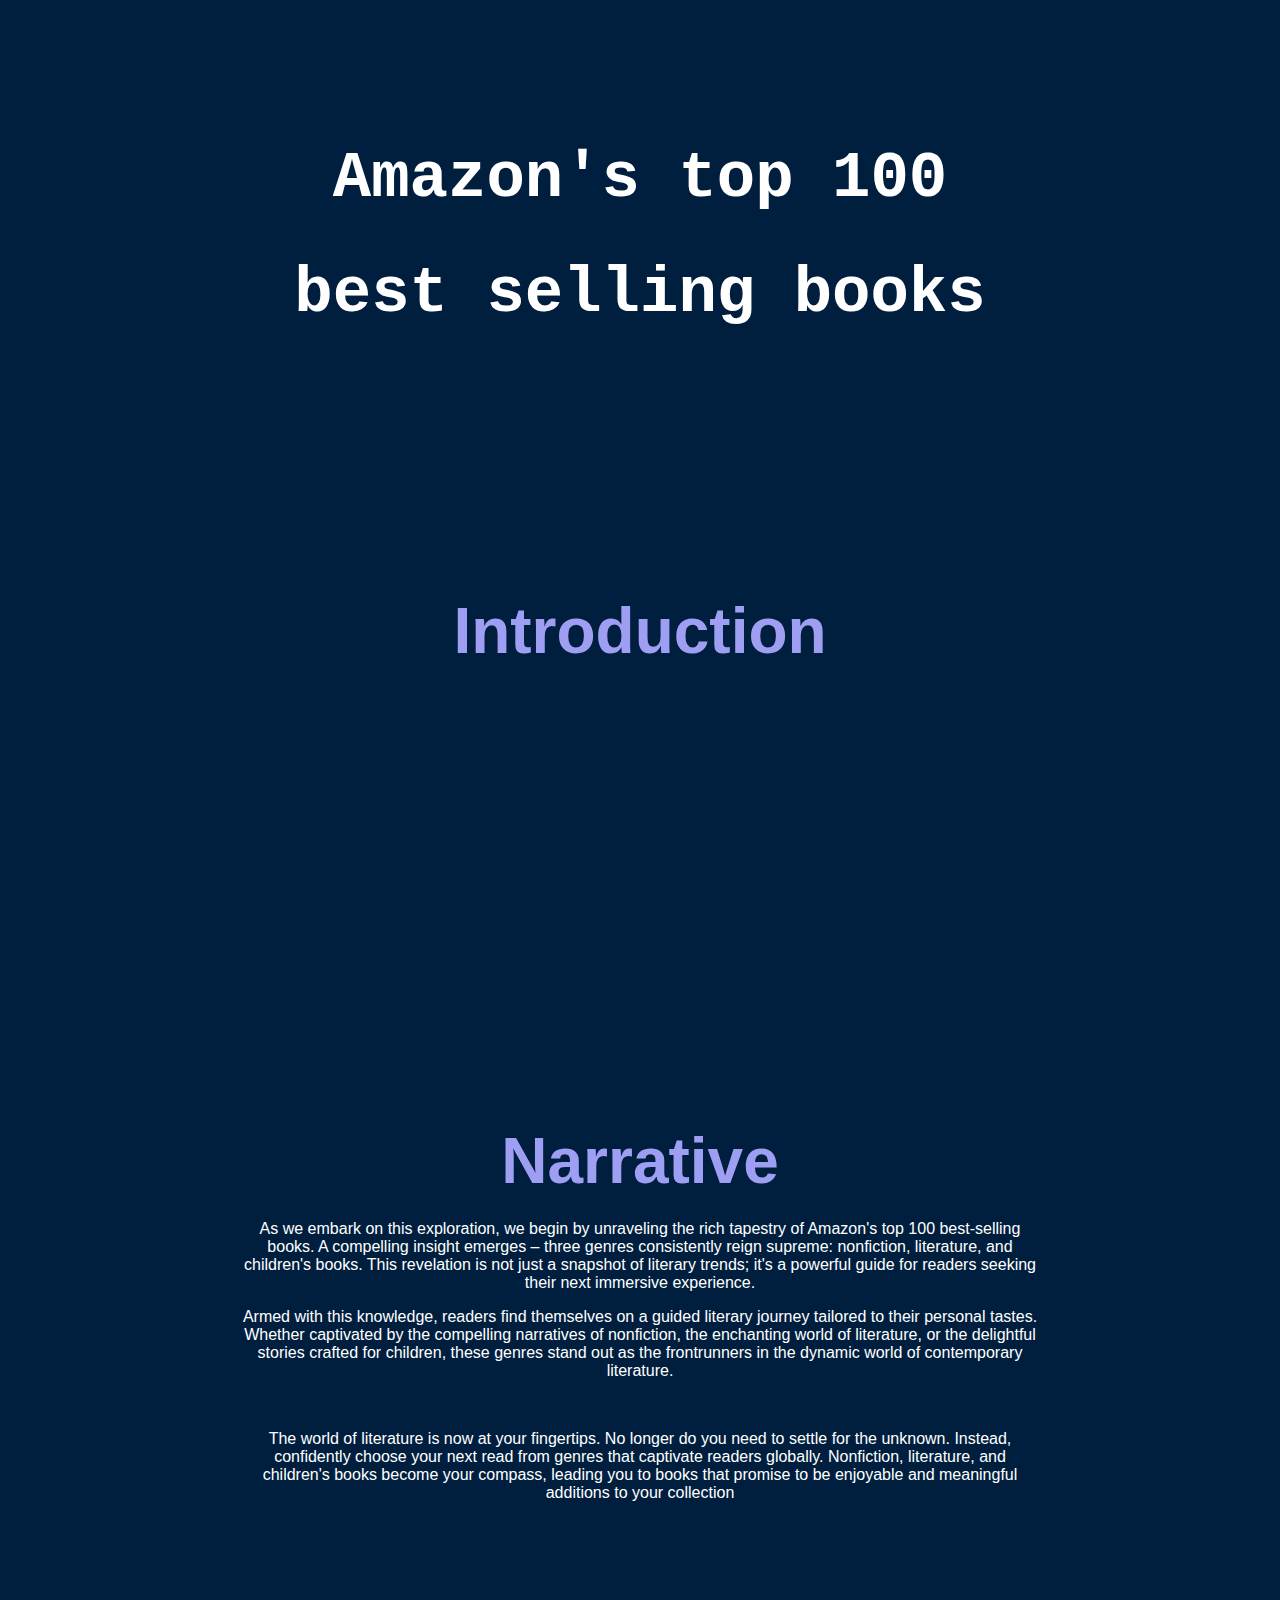
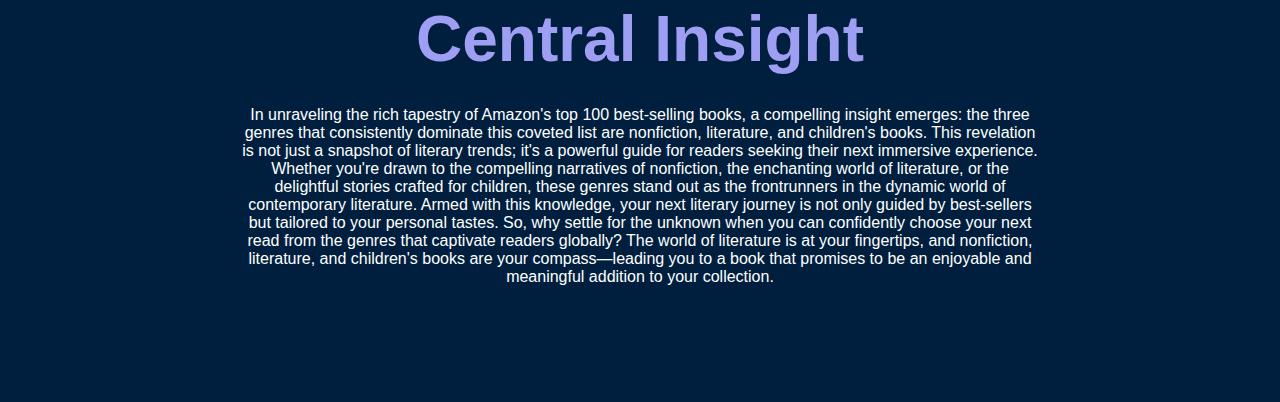
<file: CodeTemplates/FinalProject/index.html>
<!DOCTYPE html>
<html lang="en">

<head>
    <meta charset="UTF-8">
    <meta name="viewport" content="width=device-width, initial-scale=1.0">
    <link rel="stylesheet" href="style.css">
    <script src="script.js"></script>
    <link rel="preconnect" href="https://fonts.googleapis.com">
<link rel="preconnect" href="https://fonts.gstatic.com" crossorigin>
<link href="https://fonts.googleapis.com/css2?family=Bentham&family=Cabin&family=Jost&family=Merriweather&family=Rubik+Doodle+Triangles&display=swap" rel="stylesheet">

</head>

<body>
    <section id="title">
        <div class="container">
            <h1 id="dynamicTitle">Amazon's top 100</h1>
            <h1 id = "changingText">best selling books</h1>
        </div>
    </section>
    <section id="intro" >
        <div  class="container">
            <h1><span class = "largetext">Introduction</span></h1>
            <p id ="p1" >Do you often find yourself faced with the overwhelming task of choosing a book from the vast array
                of options available online? Ever wished to have insights into the most popular genres before making
                a decision? Your wish is granted! Join us on a journey through the top 100 best-selling books on Amazon
                as we unravel the mysteries of literary preferences. We'll meticulously analyze the data to identify the
                top three genres that dominate the charts. This exploration aims to simplify your book selection process,
                providing you with valuable information to make an informed and enjoyable choice for your next literary
                adventure. Let's dive into the world of Amazon's best sellers and discover the genres that captivate readers
                globally.
            </p>
            <h1><span class = "narrativetext">Narrative</span></h1>
            <p id = "p3">As we embark on this exploration, we begin by unraveling the rich tapestry of Amazon's top 100 best-selling books. A compelling insight emerges – three genres consistently reign supreme: nonfiction, literature, and children's books. This revelation is not just a snapshot of literary trends; it's a powerful guide for readers seeking their next immersive experience.</p>
            <p id ="p4">Armed with this knowledge, readers find themselves on a guided literary journey tailored to their personal tastes. Whether captivated by the compelling narratives of nonfiction, the enchanting world of literature, or the delightful stories crafted for children, these genres stand out as the frontrunners in the dynamic world of contemporary literature.</p>
            <p id ="p5">The world of literature is now at your fingertips. No longer do you need to settle for the unknown. Instead, confidently choose your next read from genres that captivate readers globally. Nonfiction, literature, and children's books become your compass, leading you to books that promise to be enjoyable and meaningful additions to your collection</p>


            <h1><span class = "largeText">Central Insight</span></h1>
             <p id ="p2">In unraveling the rich tapestry of Amazon's top 100 best-selling books, a compelling insight emerges: 
                the three genres that consistently dominate this coveted list are nonfiction, literature, and children's books. 
                This revelation is not just a snapshot of literary trends; it's a powerful guide for readers seeking their next immersive experience.
                 Whether you're drawn to the compelling narratives of nonfiction, the enchanting world of literature, or the delightful stories
                  crafted for children, these genres stand out as the frontrunners in the dynamic world of contemporary literature. Armed with 
                  this knowledge, your next literary journey is not only guided by best-sellers but tailored to your personal tastes. So, why
                   settle for the unknown when you can confidently choose your next read from the genres that captivate readers globally? 
                   The world of literature is at your fingertips, and nonfiction, literature, and children's books are your compass—leading
                    you to a book that promises to be an enjoyable and meaningful addition to your collection.
            </p>
            <!-- <h1><span class = "datatext">Data set</span></h1>
            <p id ="p6">I believe the dataset that I found is reliable. This is because, I found it at <a href = "https://www.kaggle.com/datasets/anshtanwar/top-200-trending-books-with-reviews">Kaggle.com</a></p>

            <h1><span class = "viztext">Visualizations</span></h1>
            <p>img 1.1</p>
            <img src="barchart.png" alt="My Visualization"> <p>This visualization shows which genre the most common type of genre that is the most selled. The other section is an acummulate of all the other genres that are not selled as the top three.</p>
            <p>img 1.2</p>
            <img src="book.png" alt="My Visualization"> <p> This visualization shows the different prices of the top 100 books on amazon. As seen, the highest ratings are the books with low prices. We can calculate the average book price by calculating the mean which will give us $12.7086.</p>

            <h1>Answer</h1>
            <p>The top three best-selling genres from the top 100 best-selling books on Amazon are Nonfiction, Children's, and Literature. In the Nonfiction category, readers are drawn to a diverse array of captivating narratives that explore real-life experiences, offering insights into history, science, and personal journeys. The Children's genre continues to enchant audiences with imaginative tales that spark creativity and foster a love for reading among the younger audience. Literature, with its timeless appeal, encompasses a broad spectrum of genres and styles, attracting readers who appreciate the depth of storytelling and the exploration of the human experience. The popularity of these genres reflects the diverse tastes and interests of readers within the dynamic landscape of Amazon's best-selling book list.</p>
         -->
        </div>
    </section>
    <script>var changingText = document.getElementById('changingText');
        var words = ['best', 'selling', 'books'];
        var index = 0;
        setInterval(function () {
          changingText.textContent = words[index];
          index = (index + 1) % words.length;
        }, 1000);</script>
</body>

</html>
</file>
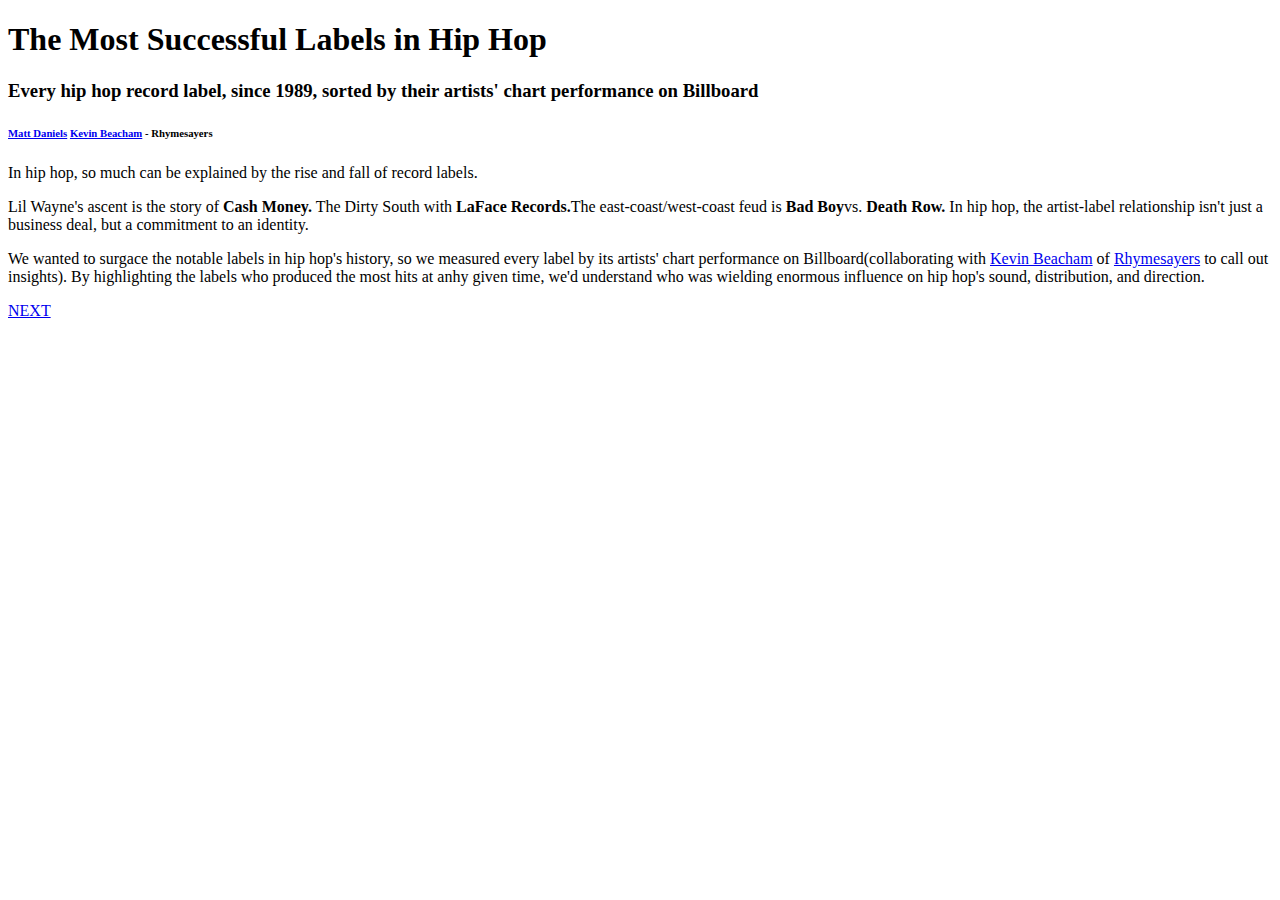
<file: CodeTemplates/HTML/index.html>
<!--
  Hit RUN to see this project in action!
  
  This project will auto-refresh as you edit the HTML, CSS and JS.
-->


<!DOCTYPE html>
 
<body>
    <h1>The Most Successful Labels in Hip Hop</h1>
    <h3>Every hip hop record label, since 1989, sorted by their artists' chart performance on Billboard</h3>
  <h6><a href = "https://en.wikipedia.org/wiki/Matt_Daniels">Matt Daniels</a> <a href = "https://en.wikipedia.org/wiki/Kelvin_Beachum"> Kevin Beacham</a> - Rhymesayers</h6>
  <p>In hip hop, so much can be explained by the rise and fall of record labels.</p>

  <p>Lil Wayne's ascent is the story of <strong> Cash Money.</strong> The Dirty South with <strong>LaFace Records.</strong>The east-coast/west-coast feud is <strong>Bad Boy</strong>vs. <strong>Death Row.</strong> In hip hop, the artist-label relationship isn't just a business deal, but a commitment to an identity.</p>

  <p>We wanted to surgace the notable labels in hip hop's history, so we measured every label by its artists' chart performance on Billboard(collaborating with <a href = "https://en.wikipedia.org/wiki/Kelvin_Beachum">Kevin Beacham</a> of <a href = "https://en.wikipedia.org/wiki/Rhymesayers_Entertainment">Rhymesayers</a> to call out insights).
By highlighting the labels who produced the most hits at anhy given time, we'd understand who was wielding enormous influence on hip hop's sound, distribution, and direction.</p>






<a href = "eightynine.html">NEXT</a>

</body>
</html>
</file>
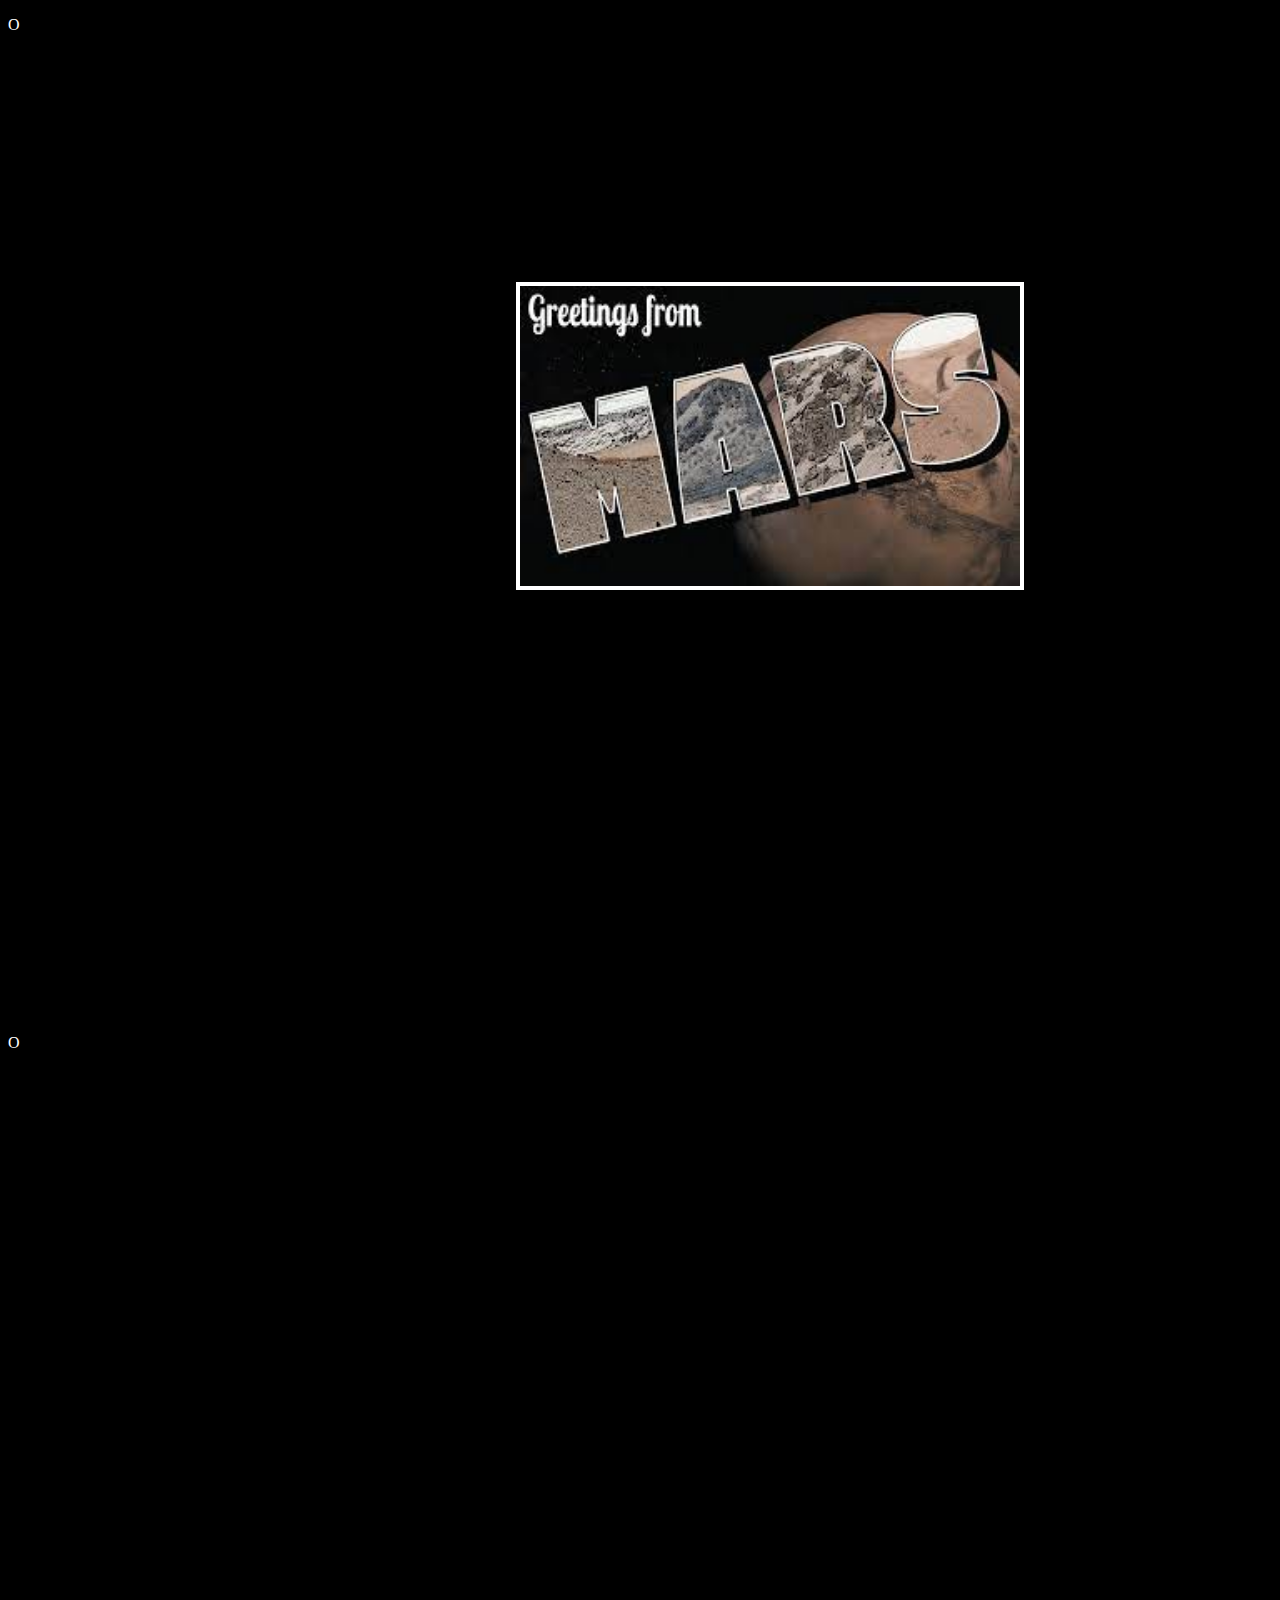
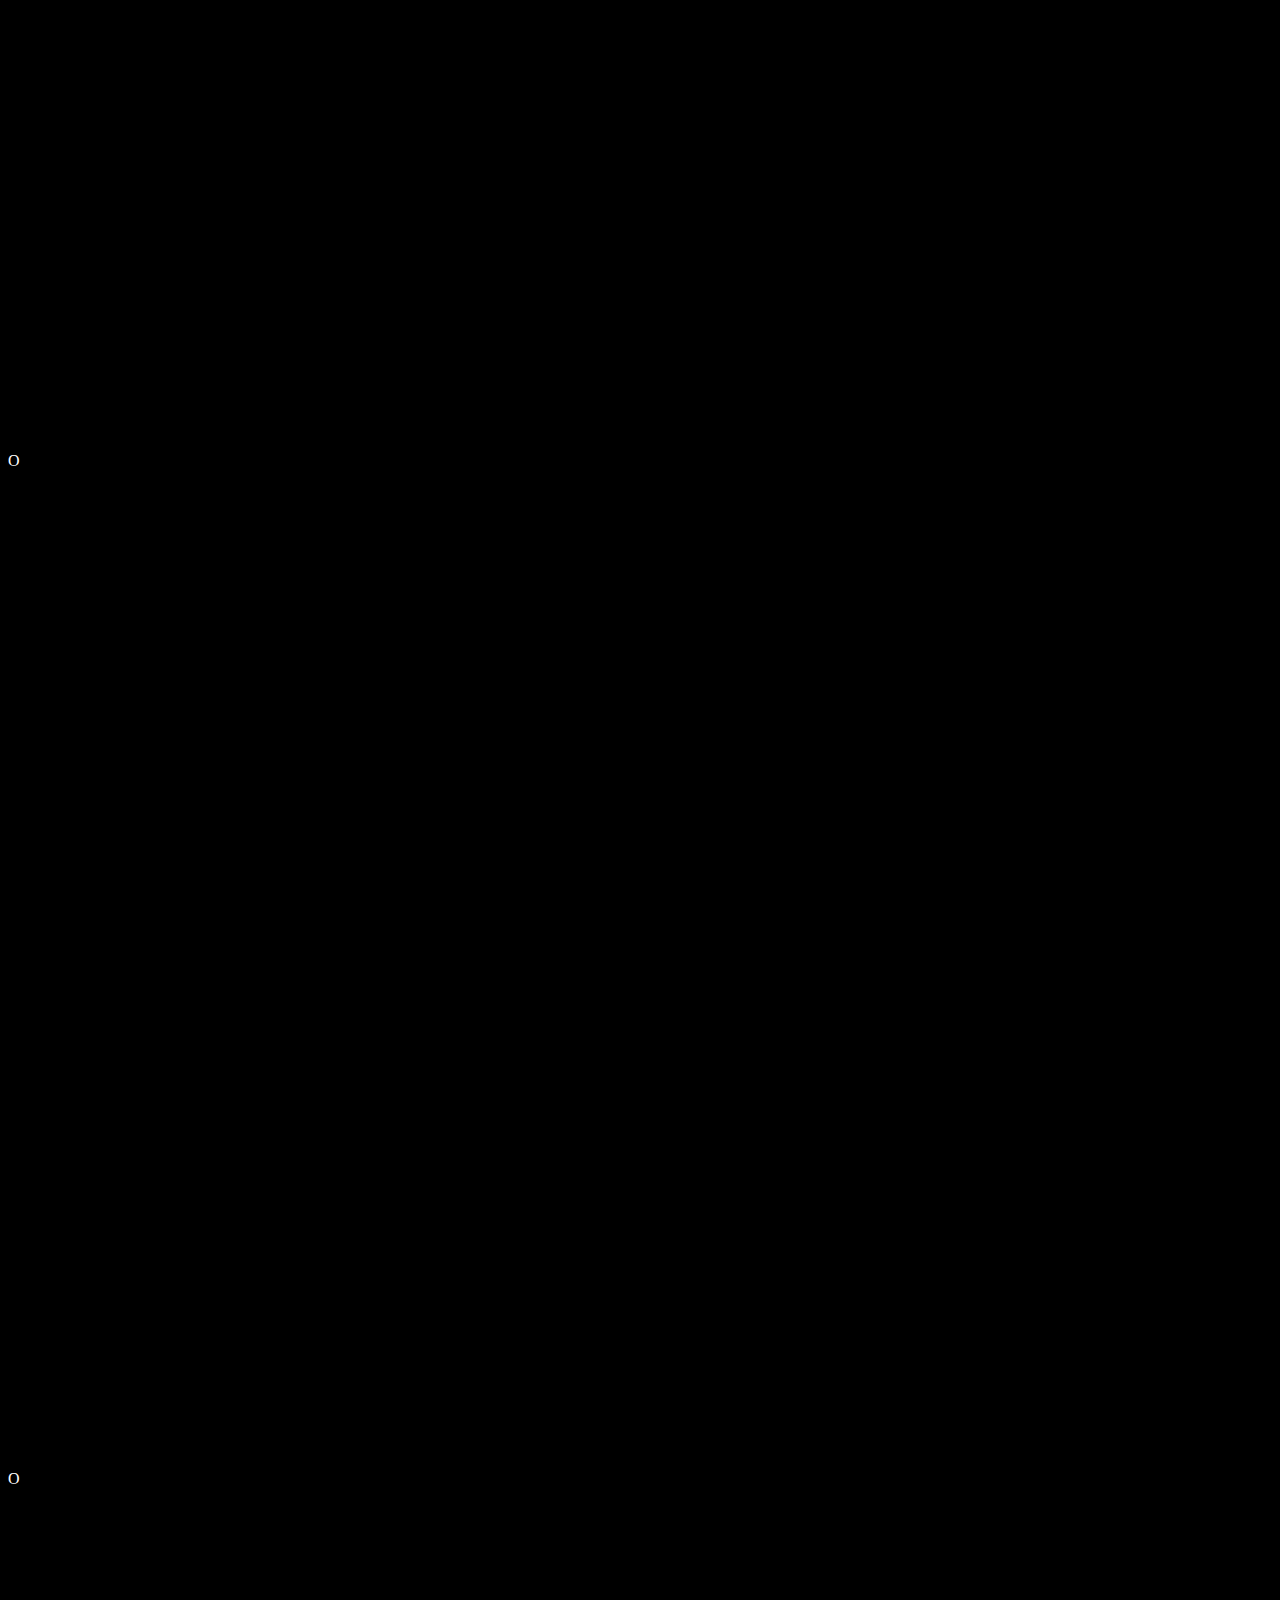
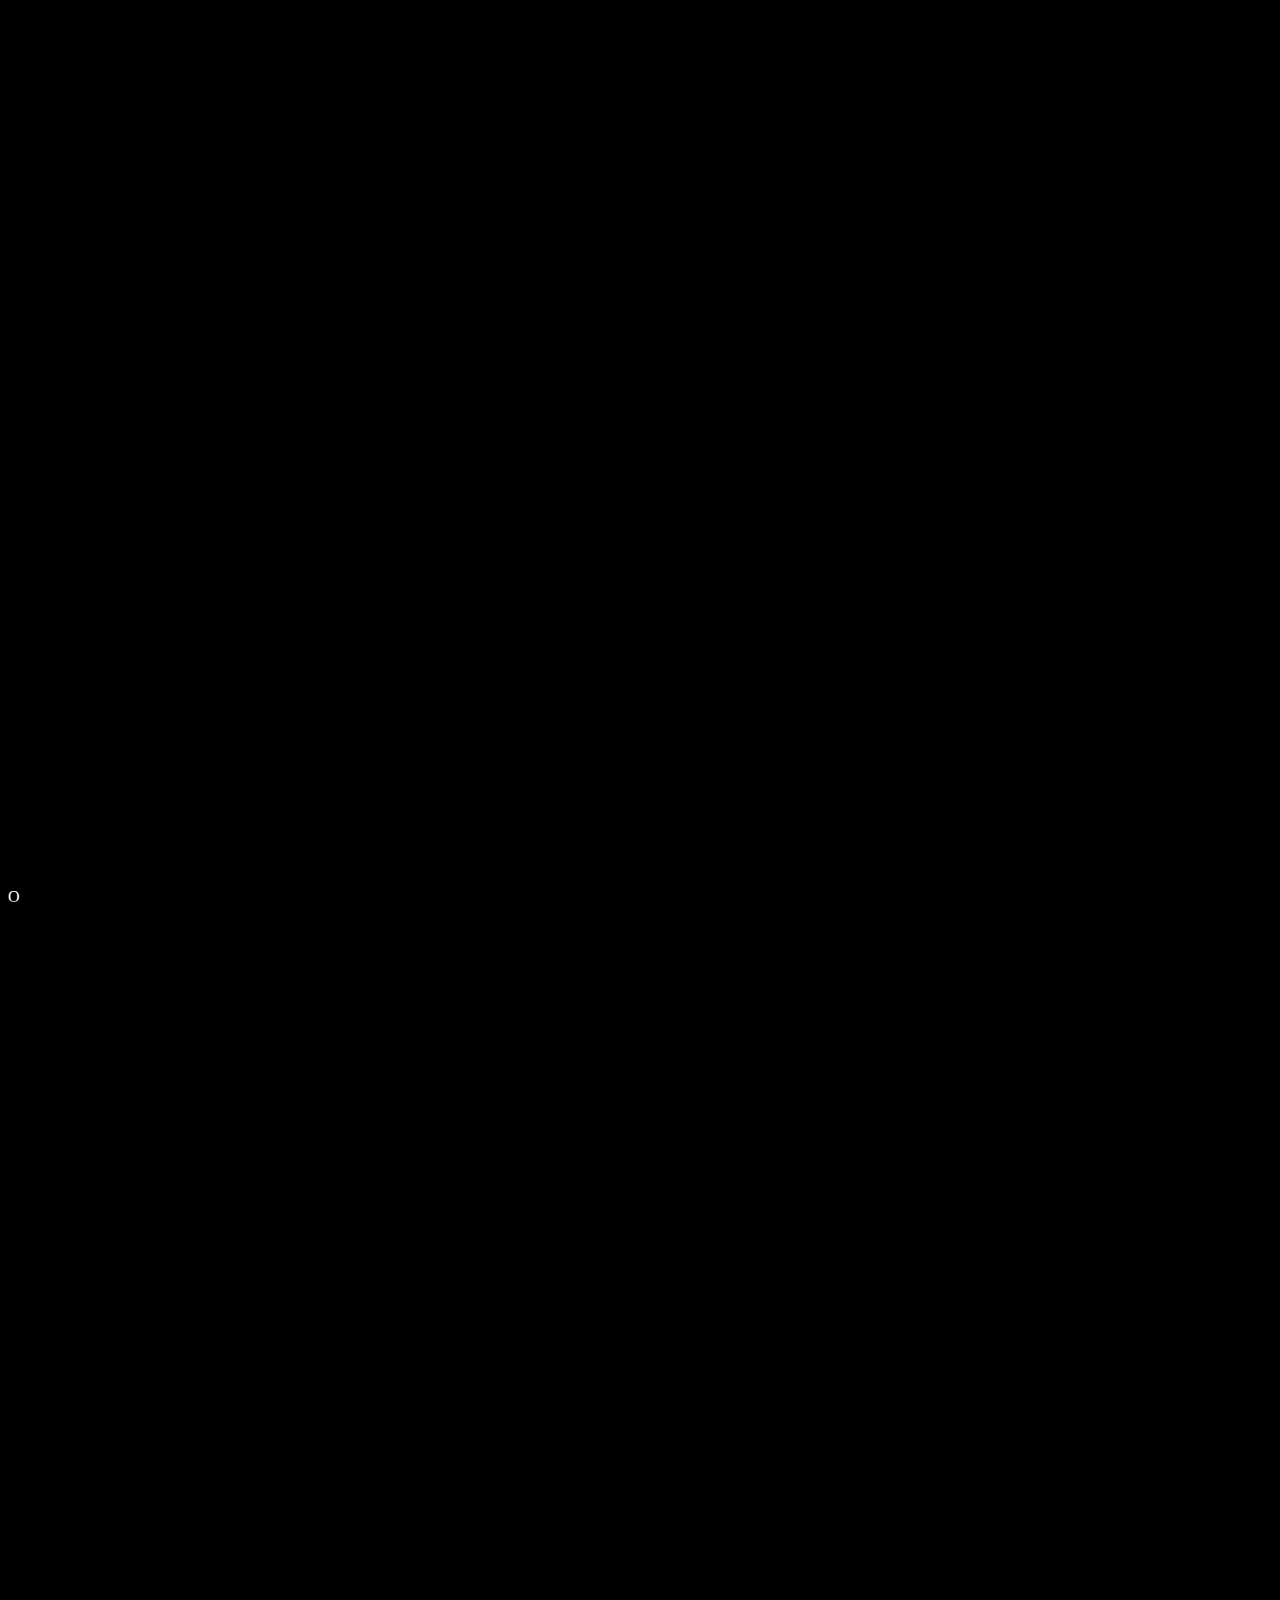
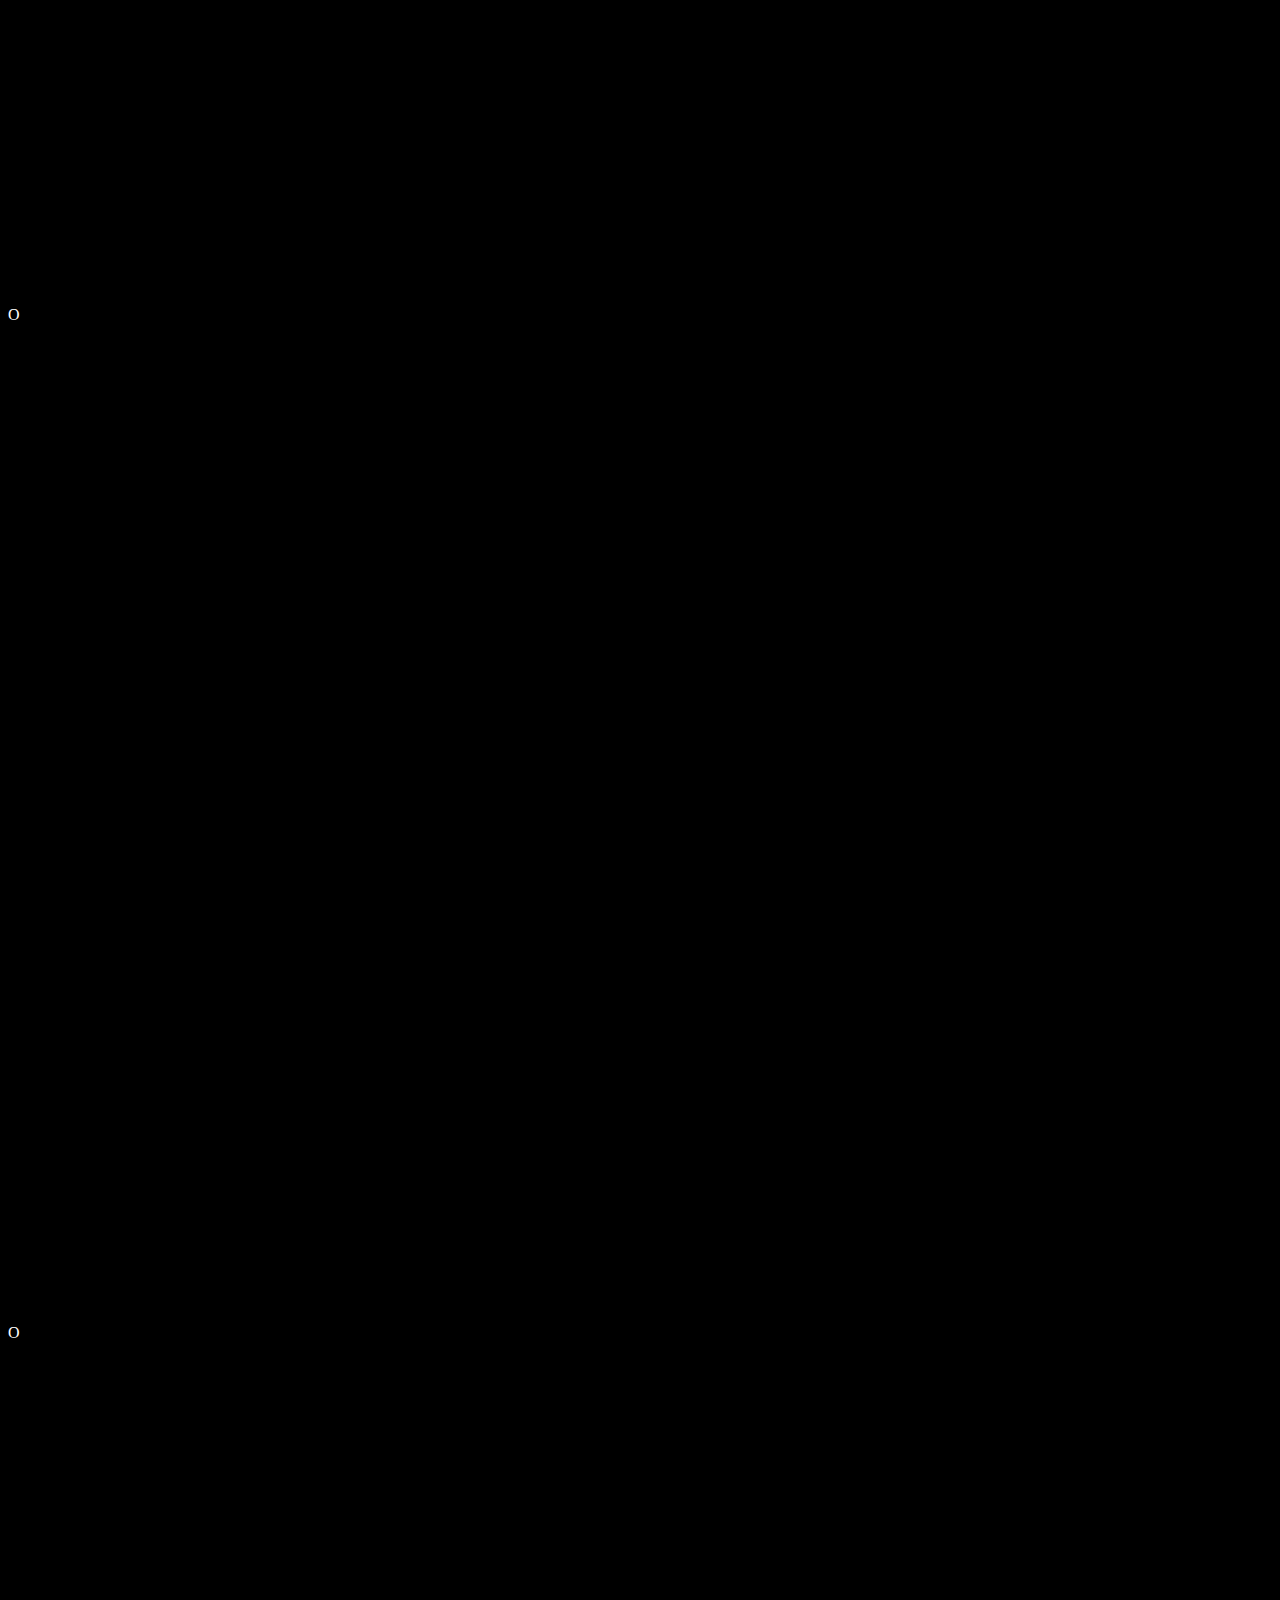
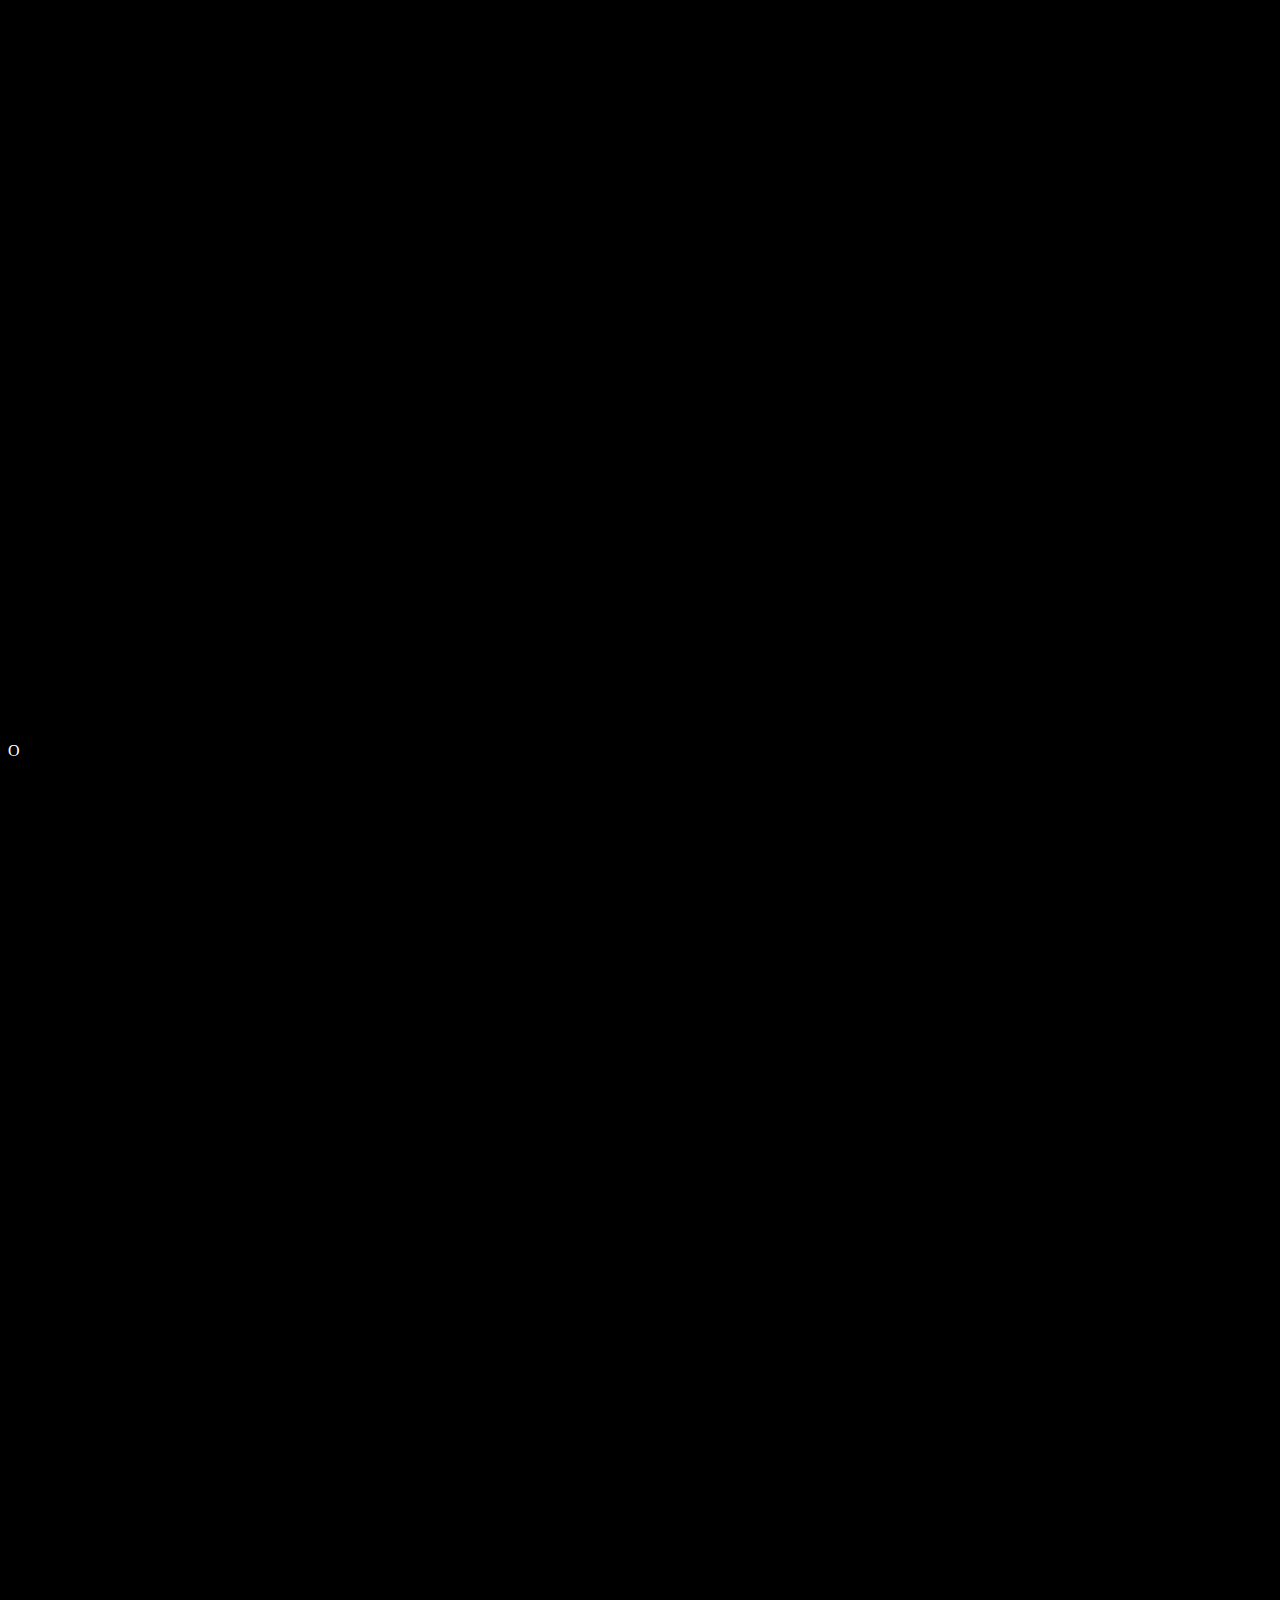
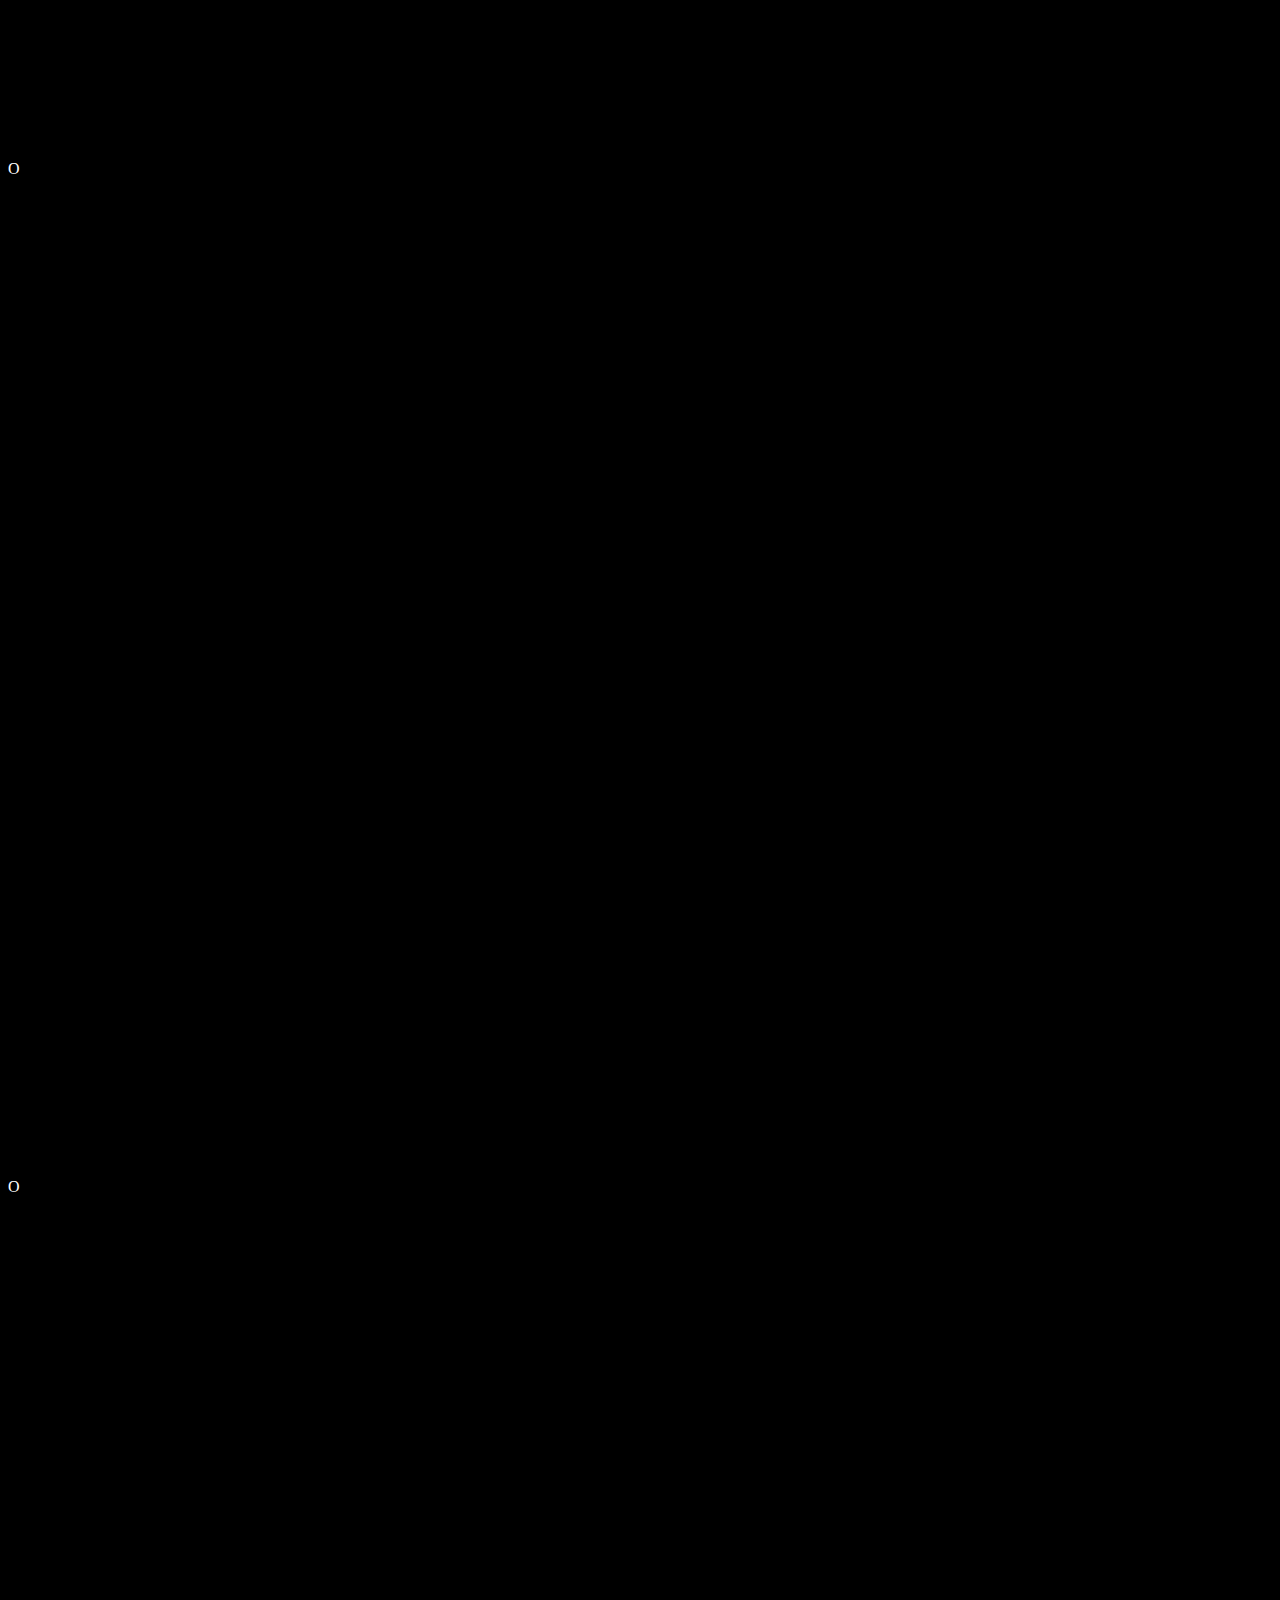
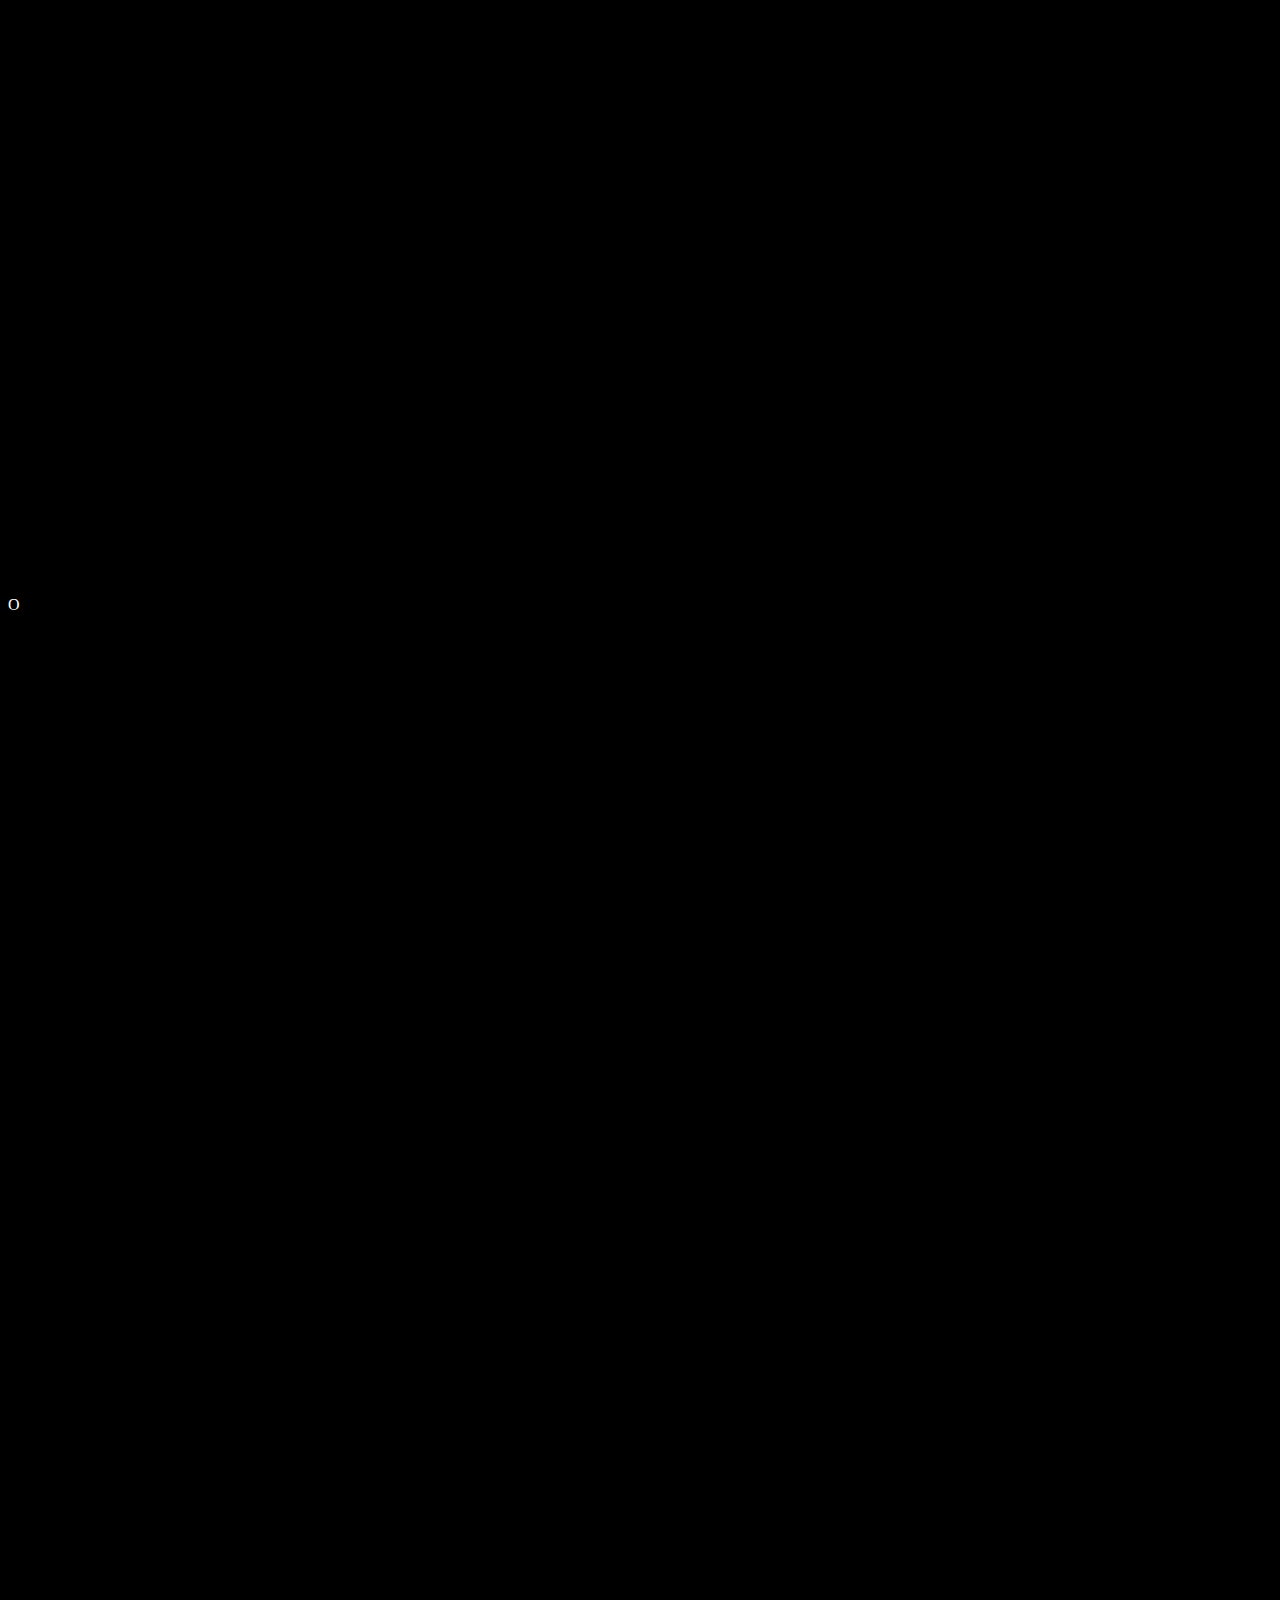
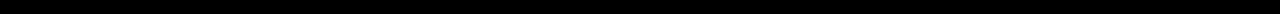
<file: CodeTemplates/JS/index.html>
<!DOCTYPE html>
<head>
    <link rel="stylesheet" type="text/css" href="style.css">
</head>
<body>
    <div id = "images">
        <img id = "picture" src = "greetings from mars.jpeg" alt="Image 1">
    </div>
    <p>O</p>
    <p>O</p>
    <p>O</p>
    <p>O</p>
    <p>O</p>
    <p>O</p>
    <p>O</p>
    <p>O</p>
    <p>O</p>
    <p>O</p>
    <p>O</p>



<script src="script.js"></script>
</body>
</html>
</file>
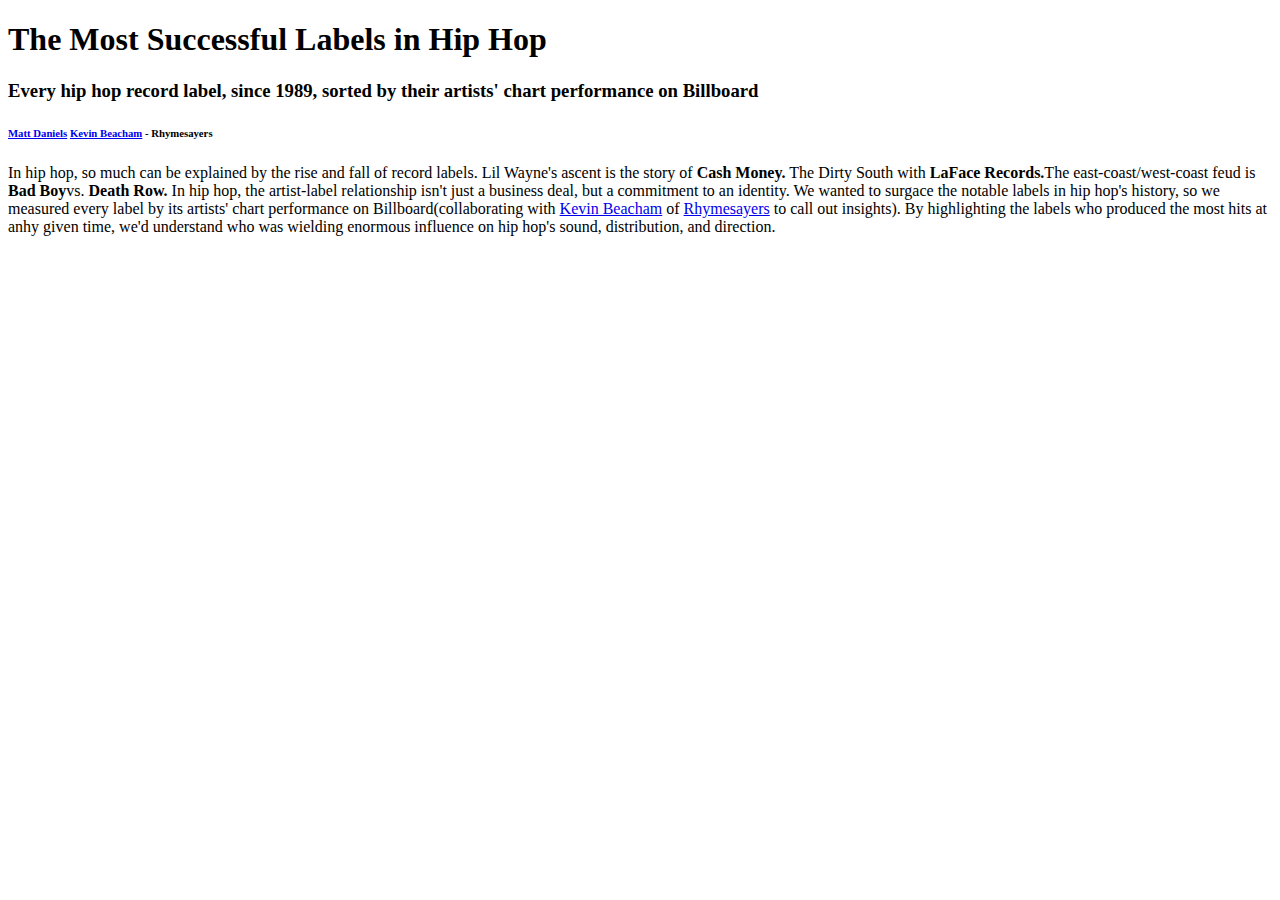
<file: CodeTemplates/WebDev- HTML&CSS/index.html>
<!--
  Hit RUN to see this project in action!
  
  This project will auto-refresh as you edit the HTML, CSS and JS.
-->


<!DOCTYPE html>
 
<body>
    <h1>The Most Successful Labels in Hip Hop</h1>
    <h3>Every hip hop record label, since 1989, sorted by their artists' chart performance on Billboard</h3>
  <h6><a href = "https://en.wikipedia.org/wiki/Matt_Daniels">Matt Daniels</a> <a href = "https://en.wikipedia.org/wiki/Kelvin_Beachum"> Kevin Beacham</a> - Rhymesayers</h6>
  <p>In hip hop, so much can be explained by the rise and fall of record labels.
  Lil Wayne's ascent is the story of <strong> Cash Money.</strong> The Dirty South with <strong>LaFace Records.</strong>The east-coast/west-coast feud is <strong>Bad Boy</strong>vs. <strong>Death Row.</strong> In hip hop, the artist-label relationship isn't just a business deal, but a commitment to an identity.
We wanted to surgace the notable labels in hip hop's history, so we measured every label by its artists' chart performance on Billboard(collaborating with <a href = "https://en.wikipedia.org/wiki/Kelvin_Beachum">Kevin Beacham</a> of <a href = "https://en.wikipedia.org/wiki/Rhymesayers_Entertainment">Rhymesayers</a> to call out insights).
By highlighting the labels who produced the most hits at anhy given time, we'd understand who was wielding enormous influence on hip hop's sound, distribution, and direction.</p>
</body>
</html>
</file>
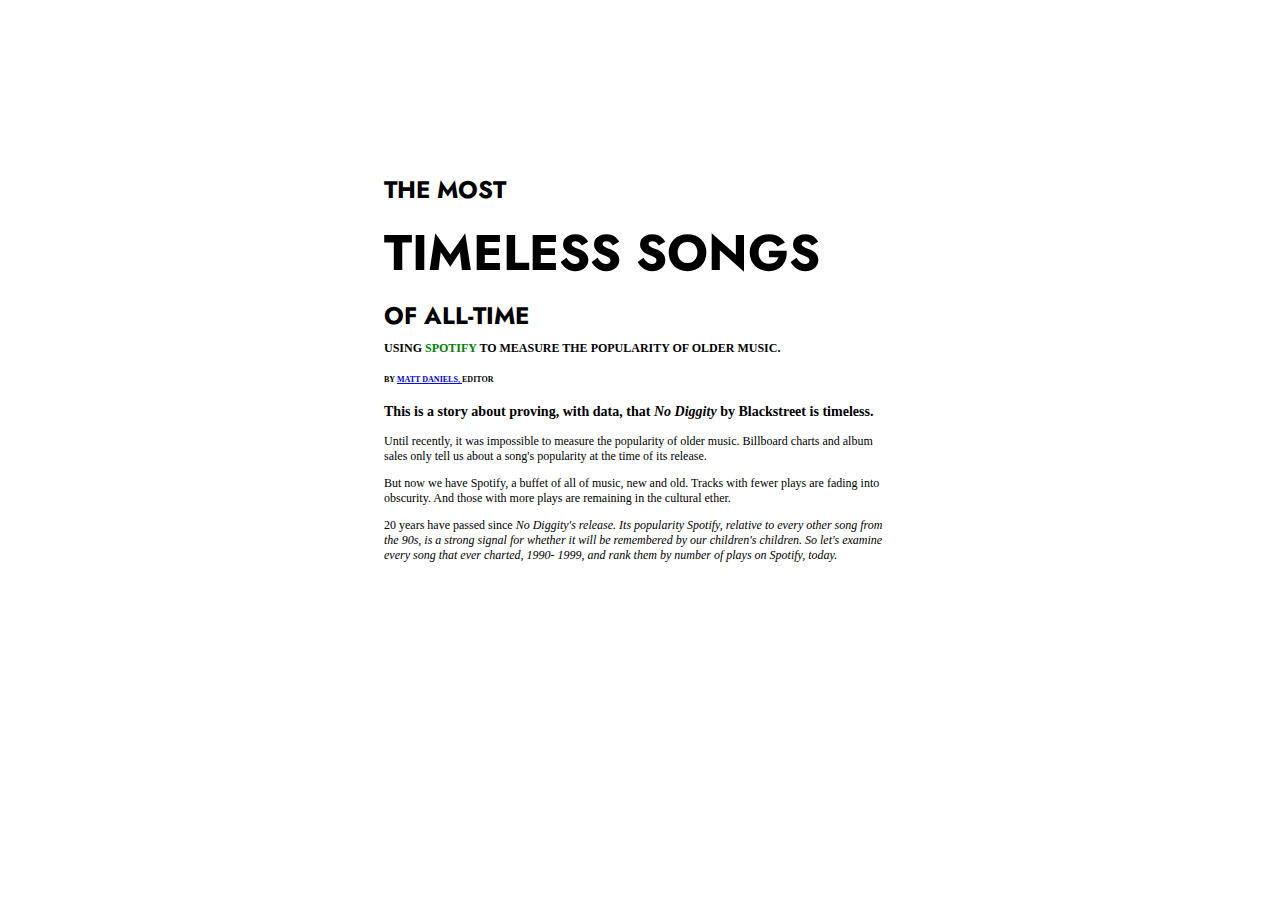
<file: CodeTemplates/HTML/CSS/index.html>
<!DOCTYPE html>
<head>
    <link rel="stylesheet" type="text/css" href="style.css">
    <title>
        Timeless Songs
    </title>
    <link rel="preconnect" href="https://fonts.googleapis.com">
<link rel="preconnect" href="https://fonts.gstatic.com" crossorigin>
<link href="https://fonts.googleapis.com/css2?family=Jost&display=swap" rel="stylesheet">
</head>
<body>
    <div id="mainsection">
    <div id="alltitles">
    <h1 class  = "smallTitle">THE MOST<h1>
    <h1 id="largeTitle">TIMELESS SONGS </h1>
    <h1 class = "smallTitle">OF ALL-TIME</h1>
</div>
    <h4>
        USING 
        <span
        style="color: green;">SPOTIFY
        </span>
        TO MEASURE THE POPULARITY OF OLDER MUSIC.
    </h4>
    <h6>BY 
        <a href = "https://en.wikipedia.org/wiki/Matt_Daniels">
            MATT DANIELS,
        </a>
        EDITOR
    </h6>
    <h3>This is a story about proving, with data, that <i>No Diggity</i> 
    by Blackstreet is timeless.
    </h3>
    <div>
    <p>Until recently, it was impossible to measure the popularity of older music. Billboard charts and album sales only tell us about a song's popularity at the time of its release.</p>

    <p>But now we have Spotify, a buffet of all of music, new and old. Tracks with fewer plays are fading into obscurity. And those with more plays are remaining in the cultural ether.</p>

    <p> 20 years have passed since <i>No Diggity's release. Its popularity Spotify, relative to every other song from the 90s, is a strong signal for whether it will be remembered by our children's children. So let's examine every song that ever charted, 1990- 1999, and rank them by number of plays on Spotify, today.</i></p>
 </div>
</div>
</body>
</html>
</file>
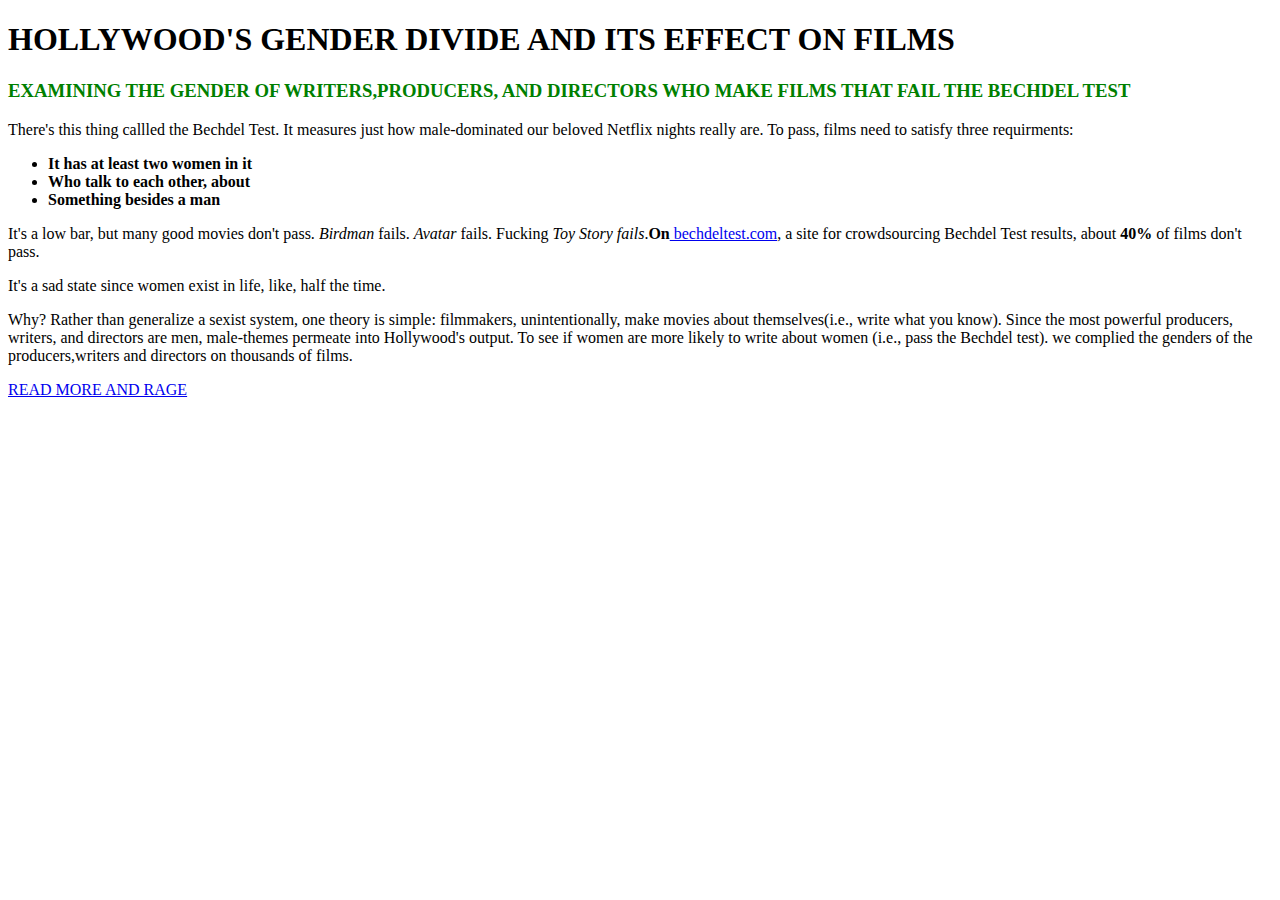
<file: CodeTemplates/HTML/page1.html>
<!--
  Hit RUN to see this project in action!
  
  This project will auto-refresh as you edit the HTML, CSS and JS.
-->


<!DOCTYPE html>
 
<body>
   
<h1>HOLLYWOOD'S GENDER DIVIDE AND ITS EFFECT ON FILMS</h1>
    <h3 style="color: green">EXAMINING THE GENDER OF WRITERS,PRODUCERS, AND DIRECTORS WHO MAKE FILMS THAT FAIL THE BECHDEL TEST</h3>
  <p>There's this thing callled the Bechdel Test. It measures just how male-dominated our beloved Netflix nights really are. To pass, films need to satisfy three requirments:</p>
  <div class="centered-list">
    <ul>
        <li><strong>It has at least two women in it</strong></li>
        <li><strong>Who talk to each other, about</strong></li>
        <li><strong>Something besides a man</strong></li>
    </ul>
</div>
<p>It's a low bar, but many good movies don't pass. <em>Birdman</em> fails. <em>Avatar</em> fails. Fucking <em>Toy Story fails</em>.<strong>On</strong><a href = "https://bechdeltest.com/"> bechdeltest.com</a>, a site for crowdsourcing Bechdel Test results, about <strong>40%</strong> of films don't pass. </p>
<p>It's a sad state since women exist in life, like, half the time.</p>

  <p>Why? Rather than generalize a sexist system, one theory is simple: filmmakers, unintentionally, make movies about themselves(i.e., write what you know). Since the most powerful producers, writers, and directors are men, male-themes permeate into Hollywood's output. To see if women are more likely to write about women (i.e., pass the Bechdel test). we complied the genders of the producers,writers and directors on thousands of films.</p>






<a href = "page2.html">READ MORE AND RAGE</a>

</body>
</html>
</file>
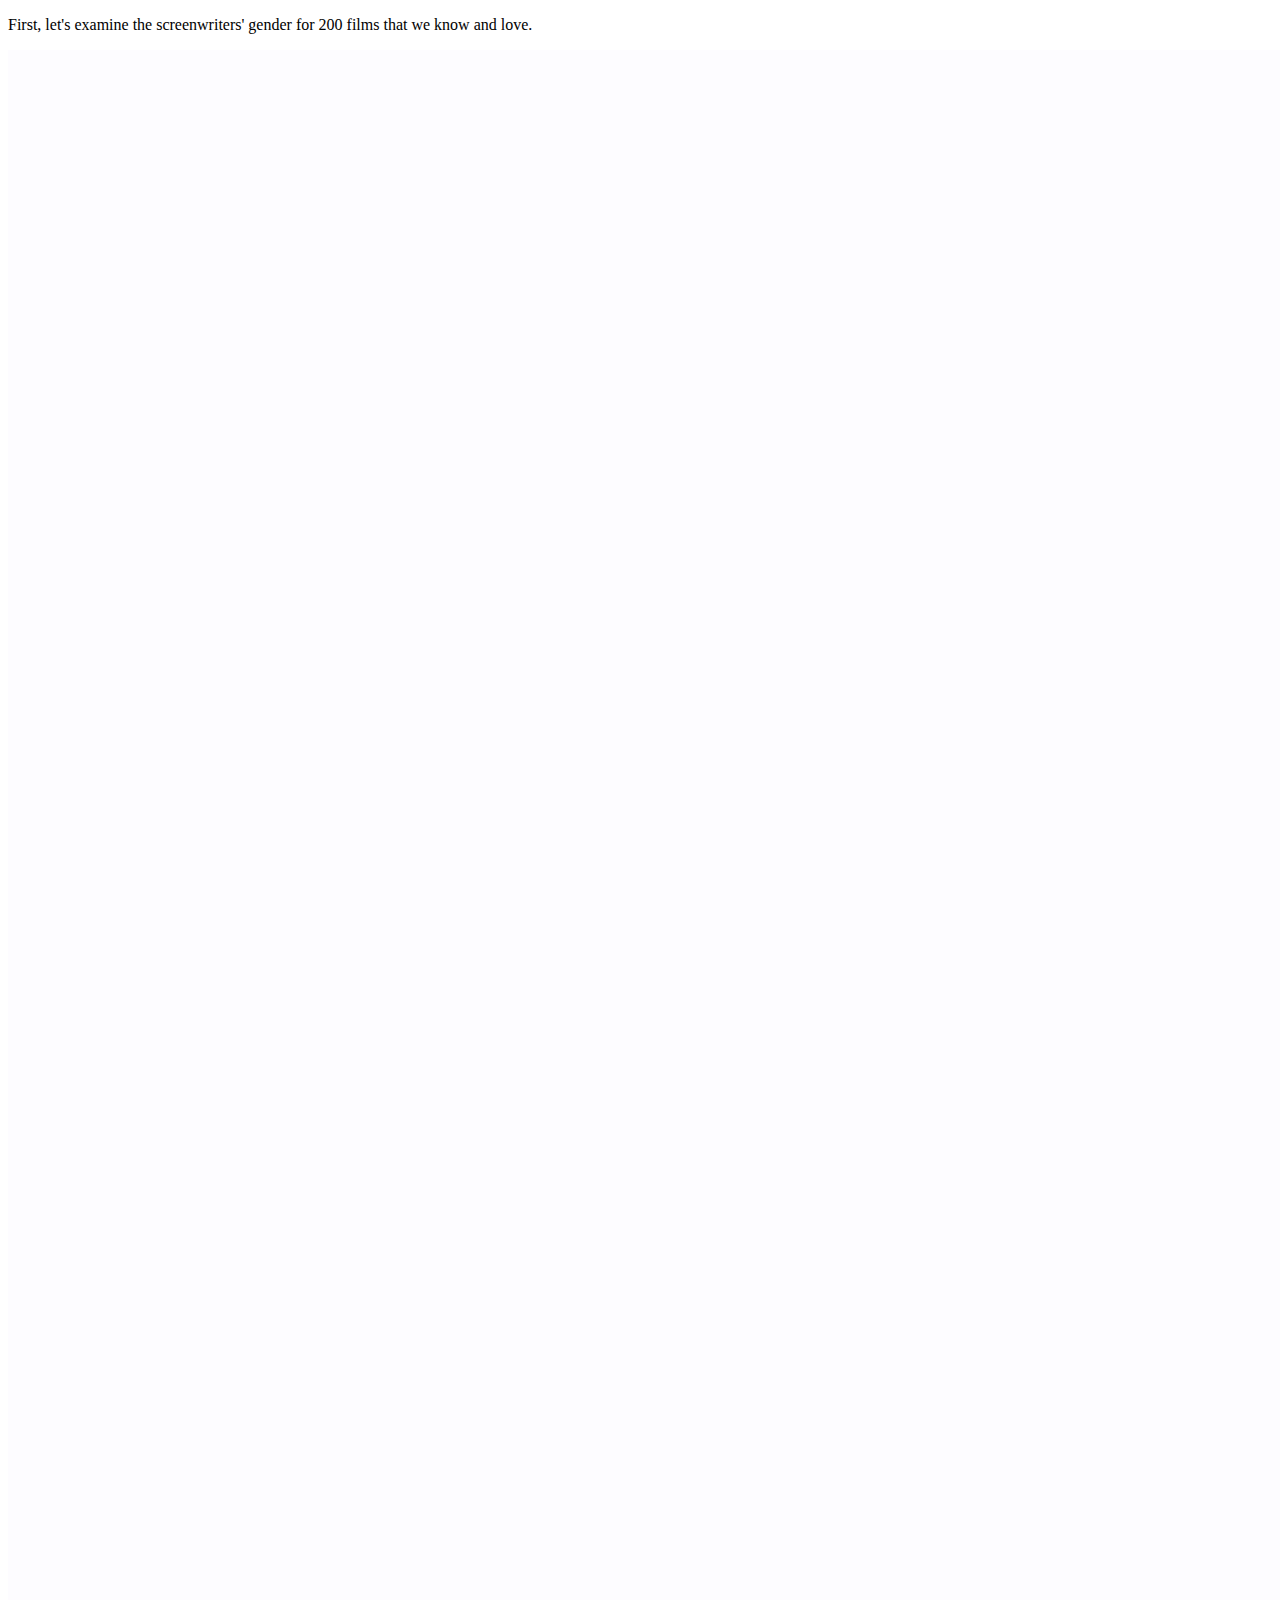
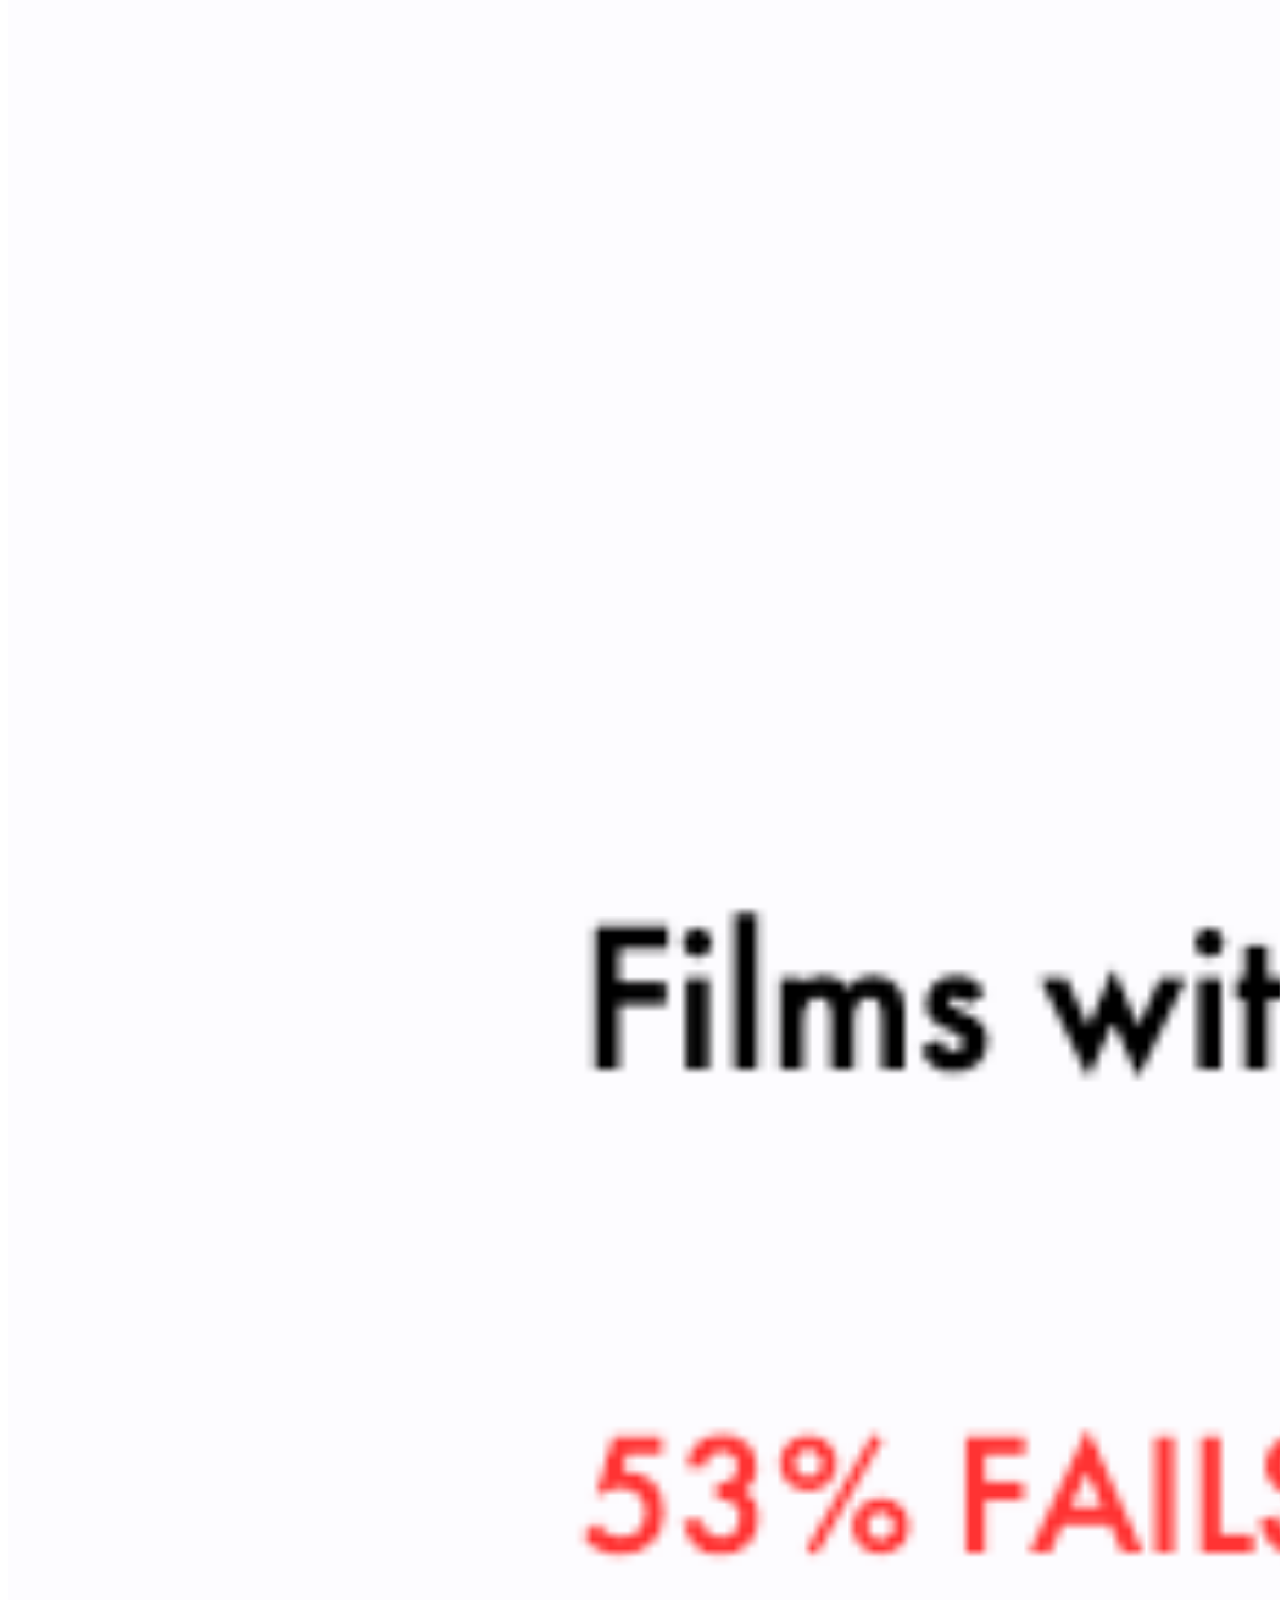
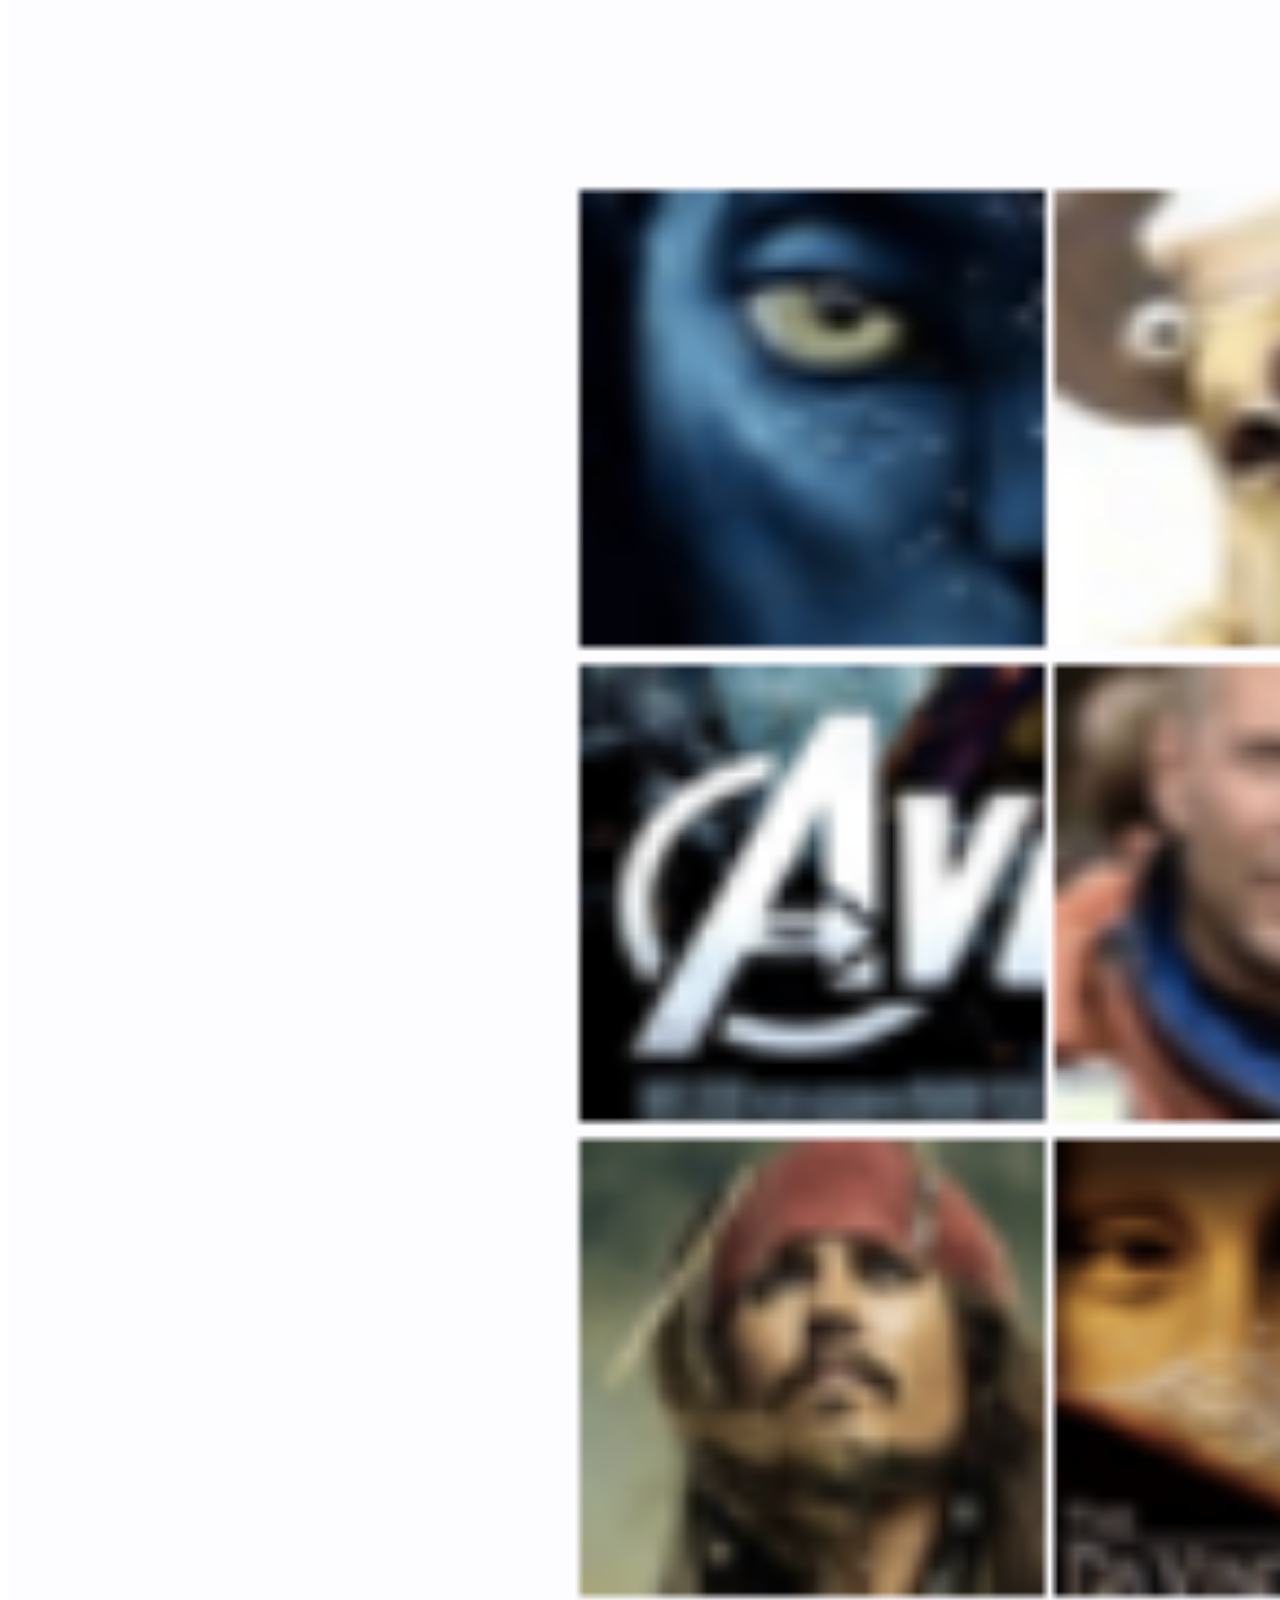
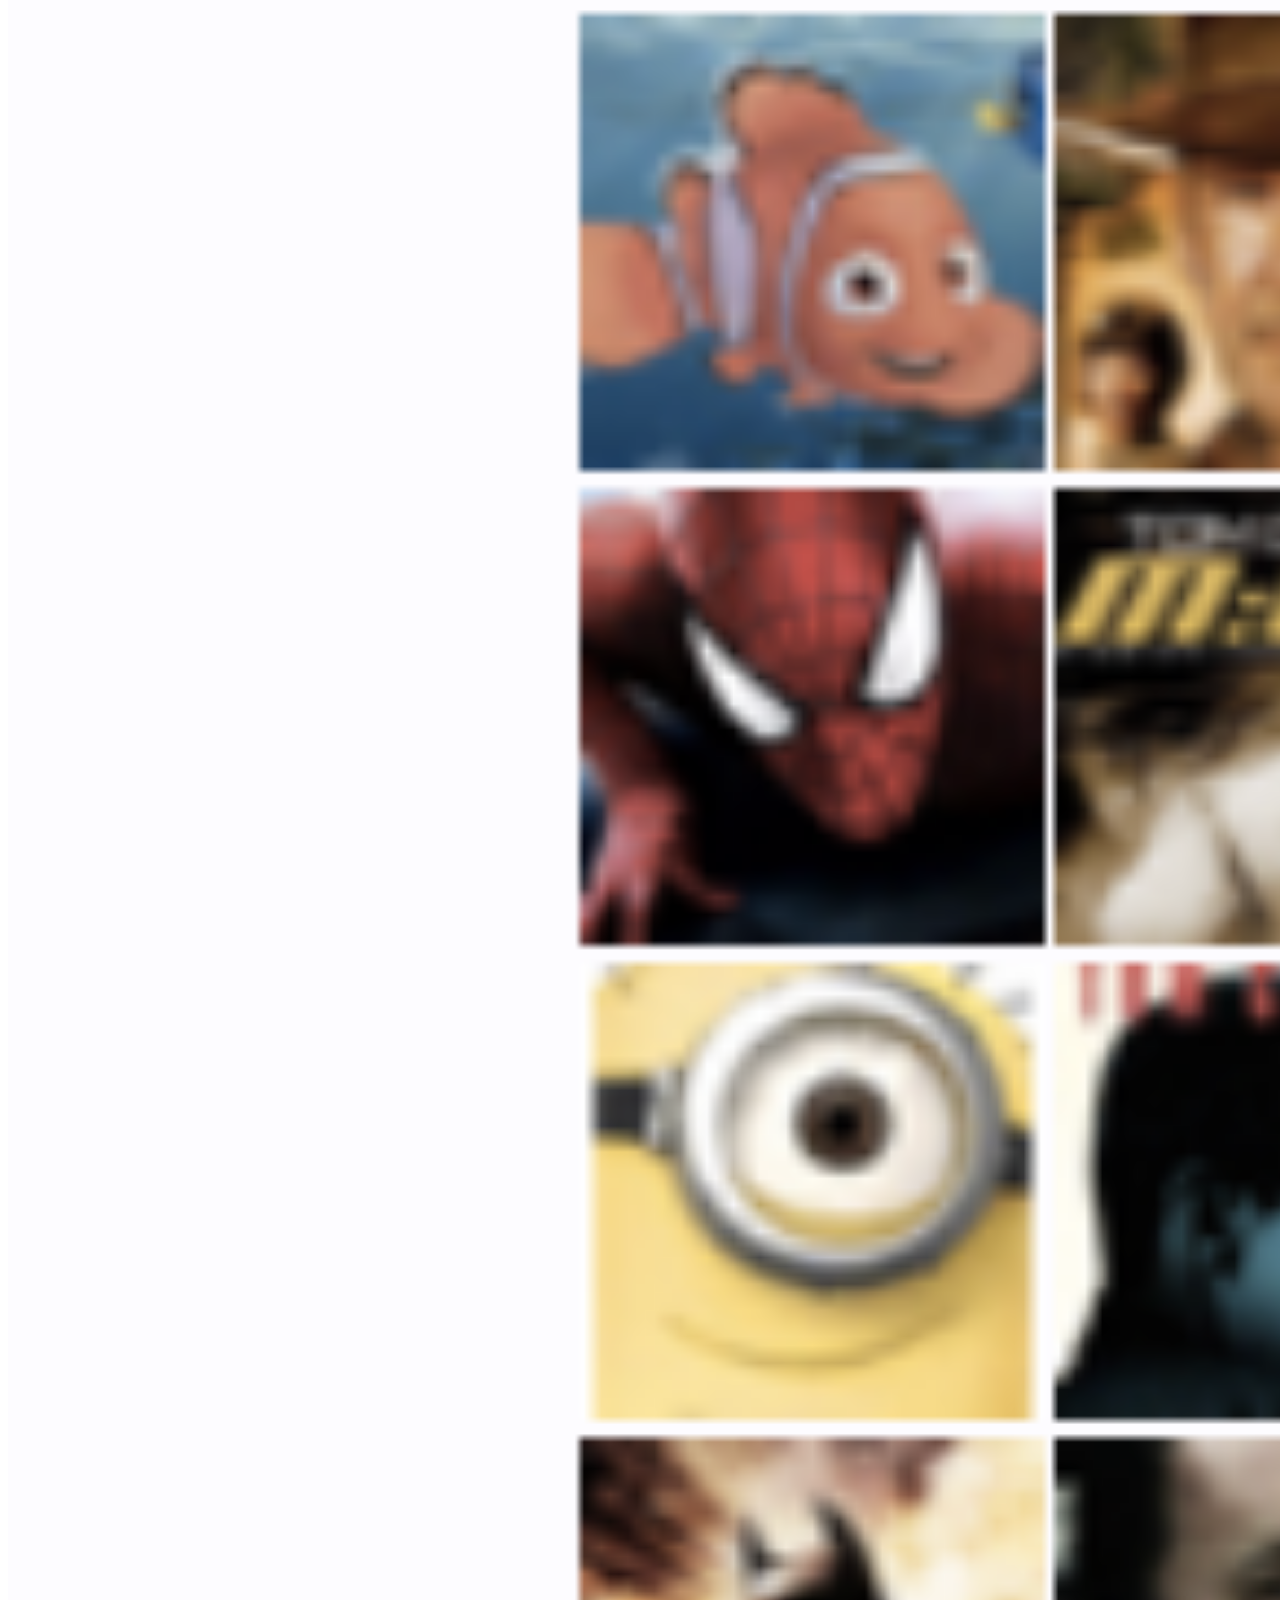
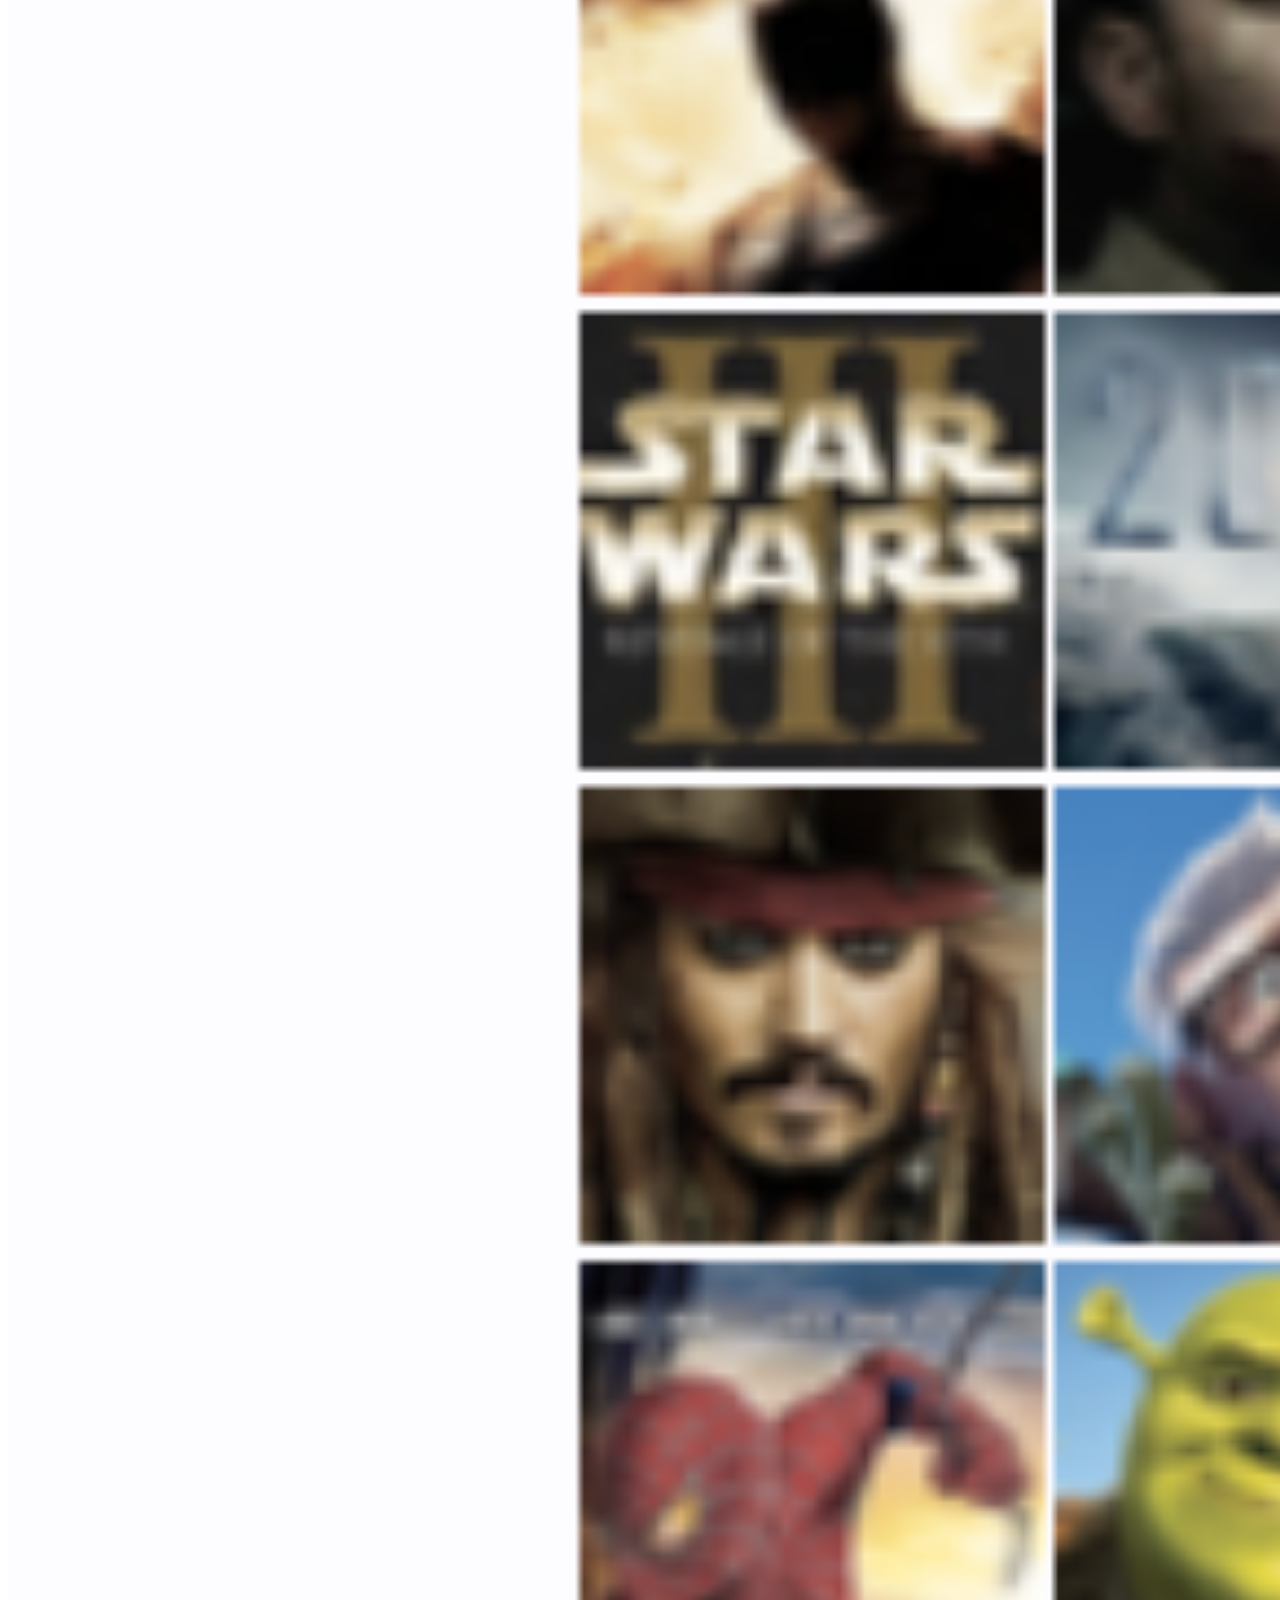
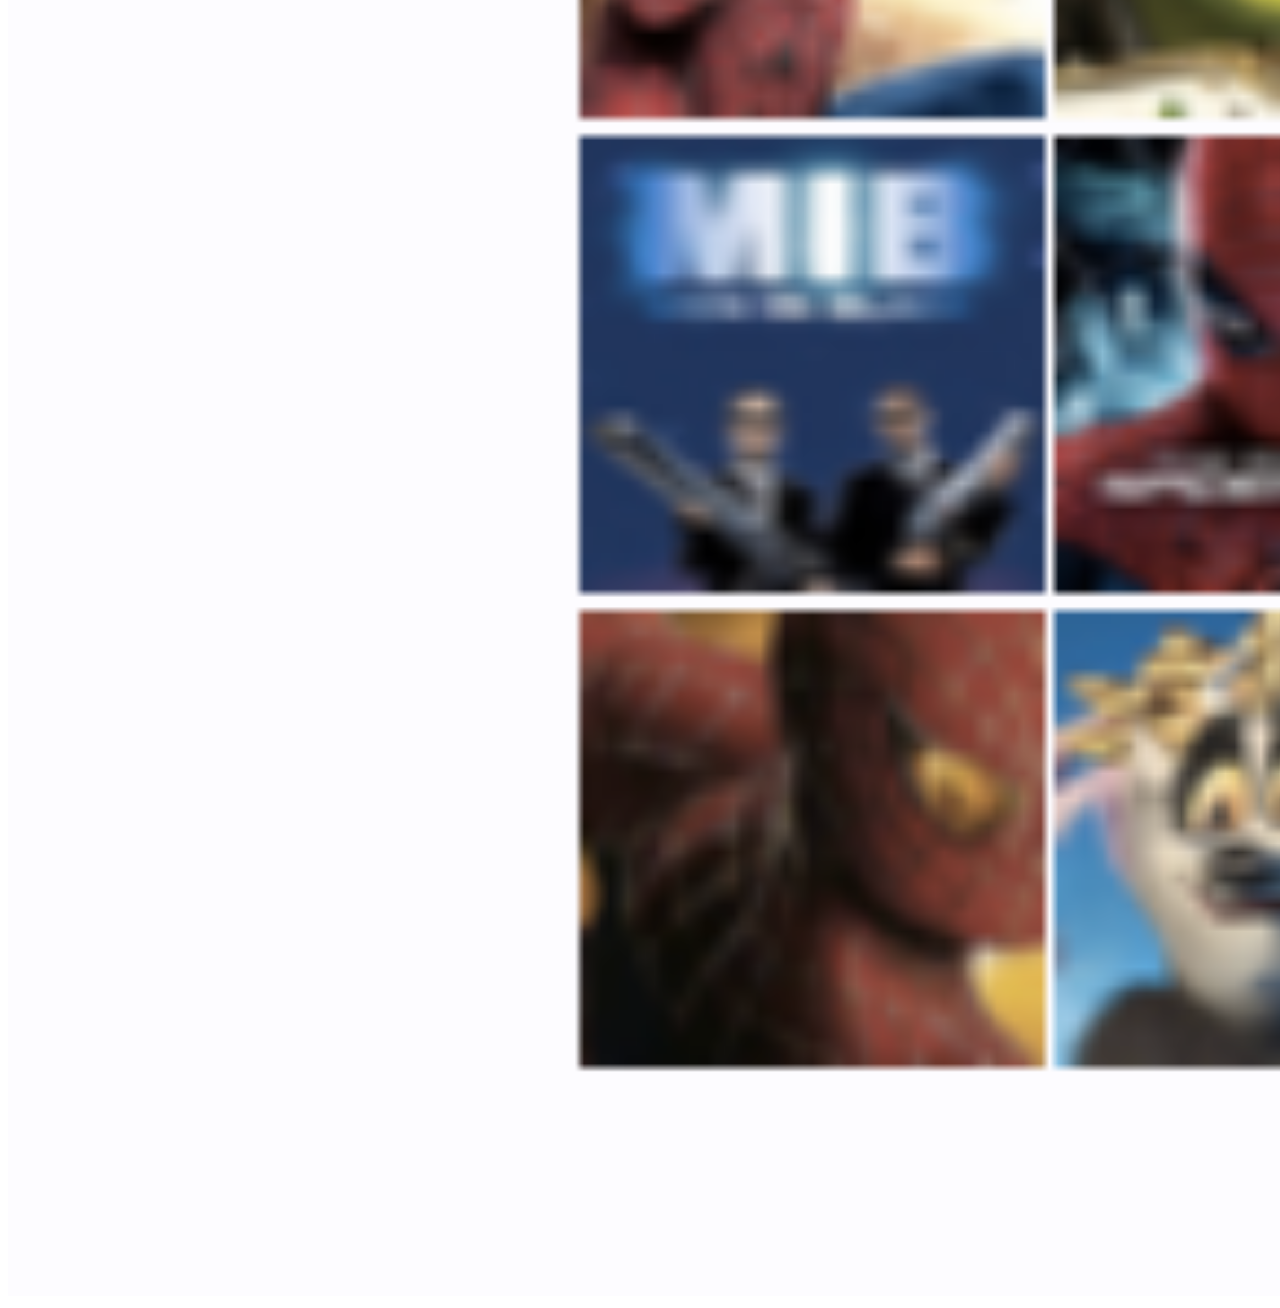
<file: CodeTemplates/HTML/page2.html>
<!--
  Hit RUN to see this project in action!
  
  This project will auto-refresh as you edit the HTML, CSS and JS.
-->


<!DOCTYPE html>
 
<body>
    <p>First, let's examine the screenwriters' gender for 200 films that we know and love.</p>
    <img src = "img (1).png" width="1100%" height="1000%"/>
</file>
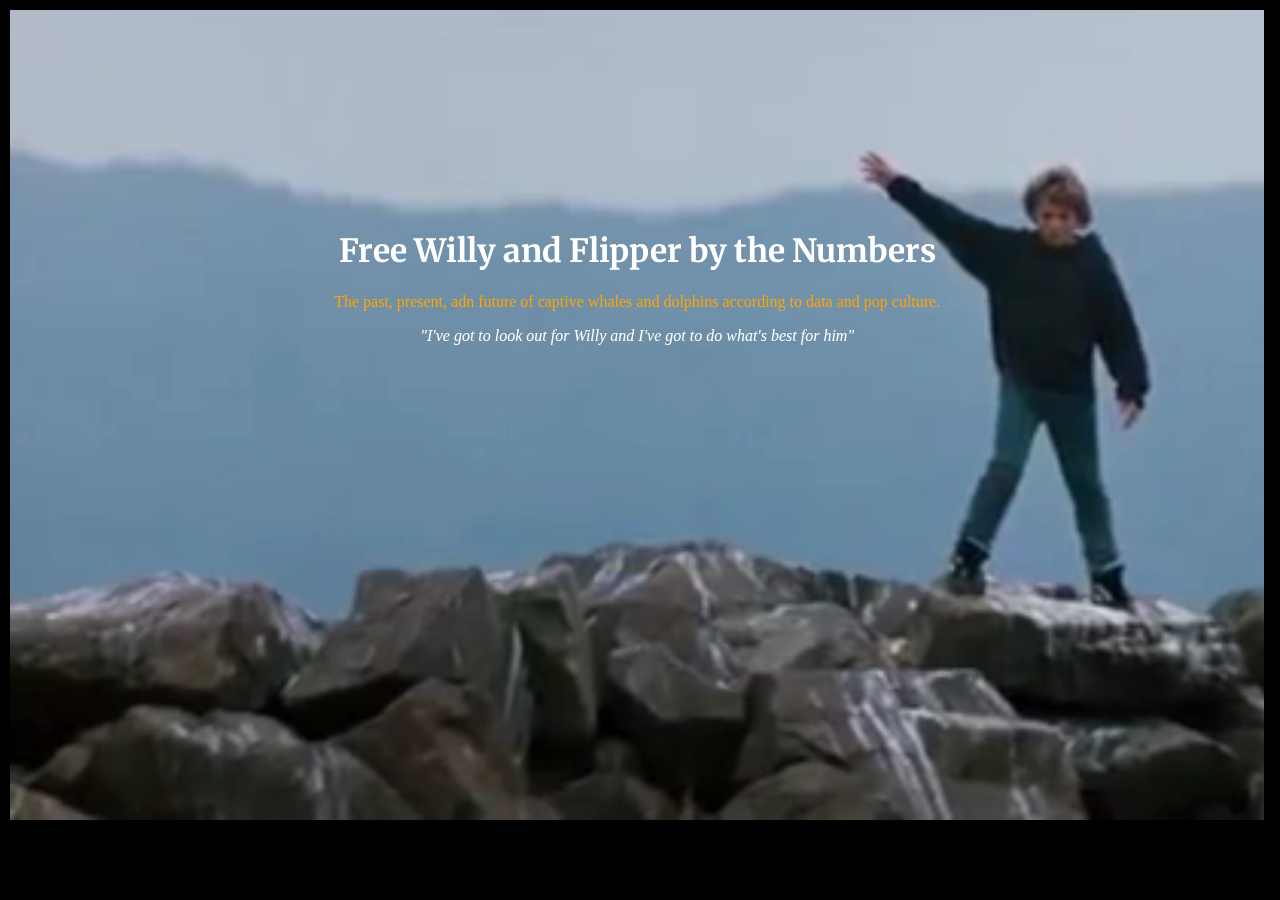
<file: CodeTemplates/HTML/CSS/cred.html>
<!DOCTYPE html>
<head>
    <link rel="stylesheet" type="text/css" href="credStyle.css">
    <link rel="preconnect" href="https://fonts.googleapis.com">
<link rel="preconnect" href="https://fonts.gstatic.com" crossorigin>
<link href="https://fonts.googleapis.com/css2?family=Bentham&family=Cabin&family=Jost&family=Merriweather&display=swap" rel="stylesheet">
    <title>
whale
    </title>
</head>
<body>
    <div class="video-container">
        <video autoplay muted loop id="background-video">
            <source src="willy.mp4" type="video/mp4">
        </video>
        <div class="content">
            <h1 class = "titlefont">Free Willy and Flipper by the Numbers</h1>
    <p class = "par">The past, present, adn future of captive whales and dolphins according to data and pop culture.</p>
       <p class = "italic"><i>"I've got to look out for Willy and I've got to do what's best for him" </i></p>
</div>
    </div>


</body>
</html>
</file>
<file: CodeTemplates/FinalProject/style.css>
body {
    font-family: 'Arial', sans-serif;
    background-color: #001f3f; /* Dark blue color */
    color: white;
    margin: 0;
    padding: 0;
}

#dynamicTitle {
    font-family: 'Courier New', Courier, monospace; /* Add a semicolon here */
    font-size: 4em;
    font-weight: bold;
}
#changingText {
    font-family: 'Courier New', Courier, monospace; /* Add a semicolon here */
    font-size: 4em;
    font-weight: bold;
}
.container {
    max-width: 800px;
    margin: 0 auto; /* Center the container horizontally with auto margins */
    padding: 50px;
}

#title,
#intro {
    text-align: center;
    padding: 50px; /* Adjusted padding value */
}


#space {
    margin-bottom: 20px; /* Adjusted margin-bottom */
}

.container {
    height: auto; /* Set container height to auto */
}

.largetext {
    font-size: 2em;
    font-weight: bold;
    color: rgb(158, 158, 243);
}
.largeText {
    font-size: 2em;
    font-weight: bold;
    color: rgb(158, 158, 243);
}
.datatext {
    font-size: 2em;
    font-weight: bold;
    color: rgb(158, 158, 243);
}
.narrativetext {
    font-size: 2em;
    font-weight: bold;
    color: rgb(158, 158, 243);
}
.viztext {
    font-size: 2em;
    font-weight: bold;
    color: rgb(158, 158, 243);
}
#p1 {
    /* Styles for the first paragraph */
    margin-bottom: 300px; /* Adjust the value as needed */
    margin-top: 30px; /* Adjusted margin-top */
    opacity: 0; /* Set initial opacity to 1 */
    transition: opacity 1s ease;
}

#p2 {
    /* Styles for the second paragraph */
    margin-top: 20px; /* Adjust the value as needed */
    margin-top: 30px; /* Adjusted margin-top */
    opacity: 1; /* Set initial opacity to 1 */
    transition: opacity 1s ease-in-out;
}
#p3 {
    /* Styles for the first paragraph */
    margin-bottom: 10px; /* Adjust the value as needed */
}

#p4 {
    /* Styles for the second paragraph */
    margin-bottom: 50px; /* Adjust the value as needed */
}
#p5 {
    /* Styles for the first paragraph */
    margin-bottom: 100px; /* Adjust the value as needed */
}

#p6 {
    /* Styles for the second paragraph */
    margin-bottom: 100px; /* Adjust the value as needed */
}
</file>
<file: CodeTemplates/JS/style.css>
p{
    margin-bottom: 1000px;
}


#images {
    position:fixed;
    margin-top: 30vh;
    margin-left: 40vw;
    margin-right: 90vw;
   
}

 img {
    width:500px;
    height: 300px;
}
body{
    background-color: black;
}

p{
    color: white;
}
img{
    outline: 4px solid white;
}
</file>
<file: CodeTemplates/HTML/CSS/style.css>
html
{
    font-size: 12px;
}
#largeTitle
{
font-size: 50px;

}
#alltitles
{
    margin-top: 20vh;
    font-family: 'Jost', sans-serif;
    line-height: 0.8;
}

body
{
    margin-left: 30vw;
    margin-right: 30vw;
}
</file>
<file: CodeTemplates/HTML/CSS/credStyle.css>
body, html {
    height: 100%;
    margin: 0;
    padding: 0;
    background-color: black;
}

.video-container {
    position: fixed;
    top: 10px;
    left: 10px;
    width: 98%;
    height: 90%;
    overflow: hidden;
}

#background-video {
    position: absolute;
    top: 0;
    left: 0;
    min-width: 100%;
    min-height: 100%;
    width: auto;
    height: auto;
    z-index: -1;
}

.content {
    position: relative;
    z-index: 1;
    text-align: center;
    padding-top: 200px;
    color: #fff;
}
.titlefont{
    font-family: 'Bentham', serif;
font-family: 'Cabin', sans-serif;
font-family: 'Jost', sans-serif;
font-family: 'Merriweather', serif;
}
.par{
   color: orange;
}
</file>
